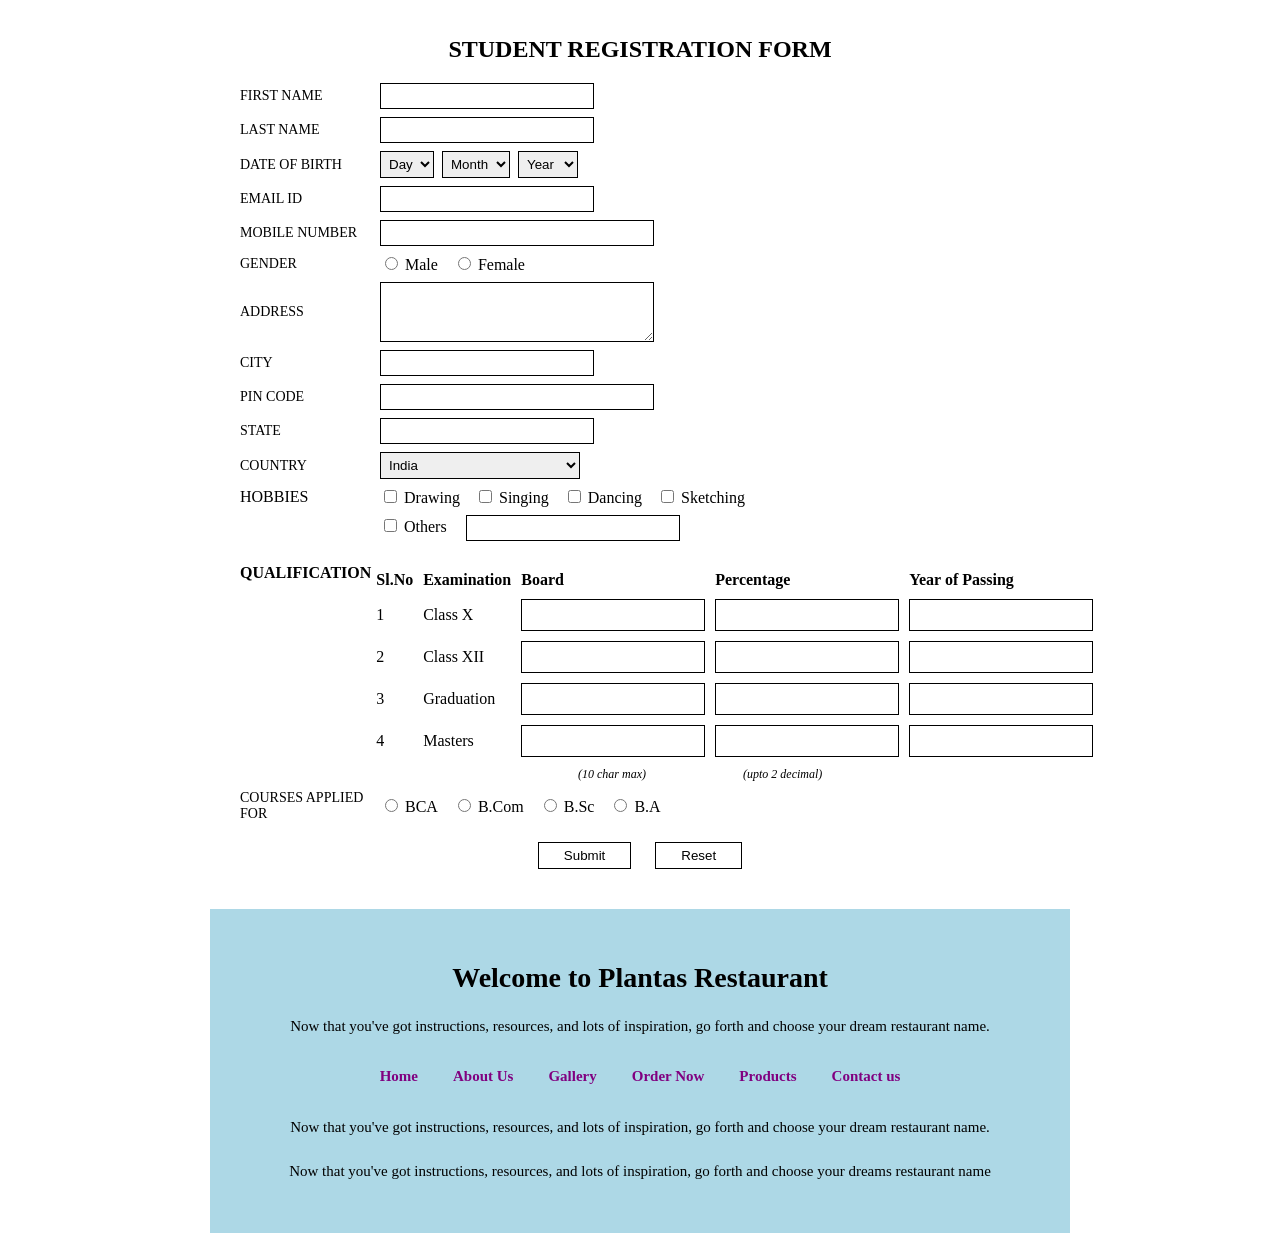
<file: Group-Assignment/Assignment 1/index.html>
<!DOCTYPE html>
<html lang="en">
<head>
<meta charset="UTF-8">
<title>Student Registration Form</title>

<style>
body {
    font-family: "Times New Roman", Times, serif;
    background: #fff;
    margin: 0;
    padding: 20px;
}

.form-container {
    width: 800px;
    margin: auto;
}

h1 {
    font-size: 24px;
    text-align: center;
    margin-bottom: 20px;
}

/* FORM */ 
.form-row {
    display: flex;
    align-items: center;
    margin: 8px 0;
}

.form-row label:first-child {
    width: 140px;
    font-size: 14px;
}

/* INPUTS */
input[type="text"],
input[type="email"],
input[type="tel"],
textarea {
    border: 1px solid #000;
    padding: 4px 6px;
    font-family: "Times New Roman";
}

.small-input { width: 200px; }
.medium-input { width: 260px; }

textarea {
    height: 50px;
    width: 260px;
}

select {
    border: 1px solid #000;
    padding: 4px;
    margin-right: 8px;
}

.inline {
    margin-right: 15px;
}

/* HOBBIES */
.hobbies-row {
    display: flex;
    align-items: center;
    margin: 8px 0;
}

.hobbies-row label:first-child {
    width: 140px;
}

.hobbies-line {
    margin-left: 140px;
    margin-top: 5px;
}

/* QUALIFICATION HEADER + TABLE INLINE */
.qualification-section {
    display: flex;
    align-items: flex-start;
    margin-top: 15px;
}

.qualification-title {
    width: 140px;
    font-size: 16px;
    font-weight: bold;
    padding-top: 8px;
}

/* TABLE */
table { 
    margin-top: 10px;
    width: 100%;
    border-collapse: collapse;
}

table th, table td {
    padding: 5px;
    text-align: left;
}

table input {
    width: 170px;
    border: 1px solid #000;
    height: 22px;
}

/* NOTES OUTSIDE TABLE */
.table-notes {
    display: grid;
    grid-template-columns: 8% 22% 25% 22% 23%;
    width: calc(100% - 140px);
    margin-left: 140px;
    margin-top: 5px;
}

.table-notes div {
    font-size: 12px;
    font-style: italic;
}

/* BUTTONS */
.buttons {
    text-align: center;
    margin-top: 20px;
}

button {
    padding: 5px 25px;
    margin: 0 10px;
    border: 1px solid #000;
    background: #fff;
    cursor: pointer;
}

button:hover {
    background: #f0f0f0;
}

/* PLANTA'S RESTAURANT SECTION - UPDATED COLORS ONLY */
.restaurant-section {
    width: 800px;
    margin: 40px auto 0 auto;
    background: #ADD8E6;  /* Light Blue */
    padding: 30px;
    text-align: center;
}

.restaurant-section h2 {
    font-size: 28px;
    font-weight: bold;
    margin-bottom: 20px;
    color: #000000;  /* Black */
    text-align: center;
}
.restaurant-text {
    font-size: 15px;
    line-height: 1.6;
    margin-bottom: 20px;
    color: #000000;  /* Black */
}

.restaurant-nav {
    margin: 25px 0;
    display: flex;
    justify-content: center;
    flex-wrap: wrap;
    gap: 15px;
}

.restaurant-nav a {
    color: #800080;  /* Purple */
    text-decoration: none;
    font-weight: bold;
    font-size: 15px;
    padding: 5px 10px;
}

.restaurant-nav a:hover {
    text-decoration: underline;
    color: #00008B;  /* Dark Blue on hover */
}

.highlight {
    font-weight: bold;
    color: #00008B;  /* Dark Blue */
}
</style>

</head>
<body>

<div class="form-container">
<h1>STUDENT REGISTRATION FORM</h1>

<form action="#" method="POST" onsubmit="alert('Form submitted successfully!'); return false;">

<div class="form-row">
<label>FIRST NAME</label>
<input type="text" name="first_name" class="small-input" required>
</div>

<div class="form-row">
<label>LAST NAME</label>
<input type="text" name="last_name" class="small-input" required>
</div>

<div class="form-row">
<label>DATE OF BIRTH</label>
<select name="day" required>
<option value="">Day</option>
<option value="1">1</option><option value="2">2</option><option value="3">3</option>
<option value="4">4</option><option value="5">5</option><option value="6">6</option>
<option value="7">7</option><option value="8">8</option><option value="9">9</option>
<option value="10">10</option><option value="11">11</option><option value="12">12</option>
<option value="13">13</option><option value="14">14</option><option value="15">15</option>
<option value="16">16</option><option value="17">17</option><option value="18">18</option>
<option value="19">19</option><option value="20">20</option><option value="21">21</option>
<option value="22">22</option><option value="23">23</option><option value="24">24</option>
<option value="25">25</option><option value="26">26</option><option value="27">27</option>
<option value="28">28</option><option value="29">29</option><option value="30">30</option>
<option value="31">31</option>
</select>
<select name="month" required>
<option value="">Month</option>
<option value="1">Jan</option><option value="2">Feb</option><option value="3">Mar</option>
<option value="4">Apr</option><option value="5">May</option><option value="6">Jun</option>
<option value="7">Jul</option><option value="8">Aug</option><option value="9">Sep</option>
<option value="10">Oct</option><option value="11">Nov</option><option value="12">Dec</option>
</select>
<select name="year" required>
<option value="">Year</option>
<option value="1990">1990</option><option value="1991">1991</option><option value="1992">1992</option>
<option value="1993">1993</option><option value="1994">1994</option><option value="1995">1995</option>
<option value="1996">1996</option><option value="1997">1997</option><option value="1998">1998</option>
<option value="1999">1999</option><option value="2000">2000</option><option value="2001">2001</option>
<option value="2002">2002</option><option value="2003">2003</option><option value="2004">2004</option>
<option value="2005">2005</option><option value="2006">2006</option><option value="2007">2007</option>
<option value="2008">2008</option><option value="2009">2009</option><option value="2010">2010</option>
</select>
</div>

<div class="form-row">
<label>EMAIL ID</label>
<input type="email" name="email" class="small-input" required>
</div>

<div class="form-row">
<label>MOBILE NUMBER</label>
<input type="tel" name="mobile" class="medium-input" required>
</div>

<div class="form-row">
<label>GENDER</label>
<label class="inline"><input type="radio" name="gender" value="Male" required> Male</label>
<label class="inline"><input type="radio" name="gender" value="Female" required> Female</label>
</div>

<div class="form-row">
<label>ADDRESS</label>
<textarea name="address" required></textarea>
</div>

<div class="form-row">
<label>CITY</label>
<input type="text" name="city" class="small-input" required>
</div>

<div class="form-row">
<label>PIN CODE</label>
<input type="text" name="pincode" class="medium-input" required>
</div>

<div class="form-row">
<label>STATE</label>
<input type="text" name="state" class="small-input" required>
</div>

<div class="form-row">
<label>COUNTRY</label>
<select name="country" class="small-input" required>
<option value="India" selected>India</option>
<option value="USA">USA</option>
<option value="UK">UK</option>
<option value="Canada">Canada</option>
<option value="Australia">Australia</option>
</select>
</div>

<!-- HOBBIES -->
<div class="hobbies-row">
<label>HOBBIES</label>
<label class="inline"><input type="checkbox" name="hobbies[]" value="Drawing"> Drawing</label>
<label class="inline"><input type="checkbox" name="hobbies[]" value="Singing"> Singing</label>
<label class="inline"><input type="checkbox" name="hobbies[]" value="Dancing"> Dancing</label>
<label class="inline"><input type="checkbox" name="hobbies[]" value="Sketching"> Sketching</label>
</div>

<div class="hobbies-line">
<label class="inline"><input type="checkbox" name="hobbies[]" value="Others"> Others</label>
<input type="text" name="other_hobby" class="small-input" placeholder="">
</div>

<!--  QUALIFICATION INLINE WITH TABLE -->
<div class="qualification-section">
    <div class="qualification-title">QUALIFICATION</div>

    <table>
    <tr>
    <th>Sl.No</th>
    <th>Examination</th>
    <th>Board</th>
    <th>Percentage</th>
    <th>Year of Passing</th>
    </tr>

    <tr>
    <td>1</td>
    <td>Class X</td>
    <td><input type="text"></td>
    <td><input type="text"></td>
    <td><input type="text"></td>
    </tr>

    <tr>
    <td>2</td>
    <td>Class XII</td>
    <td><input type="text"></td>
    <td><input type="text"></td>
    <td><input type="text"></td>
    </tr>

    <tr>
    <td>3</td>
    <td>Graduation</td>
    <td><input type="text"></td>
    <td><input type="text"></td>
    <td><input type="text"></td>
    </tr>

    <tr>
    <td>4</td>
    <td>Masters</td>
    <td><input type="text"></td>
    <td><input type="text"></td>
    <td><input type="text"></td>
    </tr>
    </table>
</div>

<!-- NOTES -->
<div class="table-notes">
    <div></div>
    <div></div>
    <div>(10 char max)</div>
    <div>(upto 2 decimal)</div>
    <div></div>
</div>

<div class="form-row">
<label>COURSES APPLIED FOR</label>
<label class="inline"><input type="radio" name="course" value="BCA" required> BCA</label>
<label class="inline"><input type="radio" name="course" value="B.Com"> B.Com</label>
<label class="inline"><input type="radio" name="course" value="B.Sc"> B.Sc</label>
<label class="inline"><input type="radio" name="course" value="B.A"> B.A</label>
</div>

<div class="buttons">
<button type="submit">Submit</button>
<button type="reset">Reset</button>
</div>

</form>
</div>

<!-- PLANTA'S RESTAURANT SECTION WITH EXACT COLORS -->
<div class="restaurant-section">
    <h2>Welcome to Plantas Restaurant</h2>

    <div class="restaurant-text">
        Now that you've got instructions, resources, and lots of inspiration, go forth and choose your dream restaurant name.
    </div>

    <div class="restaurant-nav">
        <a href="#">Home</a>
        <a href="#">About Us</a>
        <a href="#">Gallery</a>
        <a href="#">Order Now</a>
        <a href="#">Products</a>
        <a href="#">Contact us</a>
    </div>

    <div class="restaurant-text">
        Now that you've got instructions, resources, and lots of inspiration, go forth and choose your dream restaurant name.
    </div>

    <div class="restaurant-text">
        Now that you've got instructions, resources, and lots of inspiration, go forth and choose your dreams restaurant name
    </div>
</div>

</body>
</html>
</file>
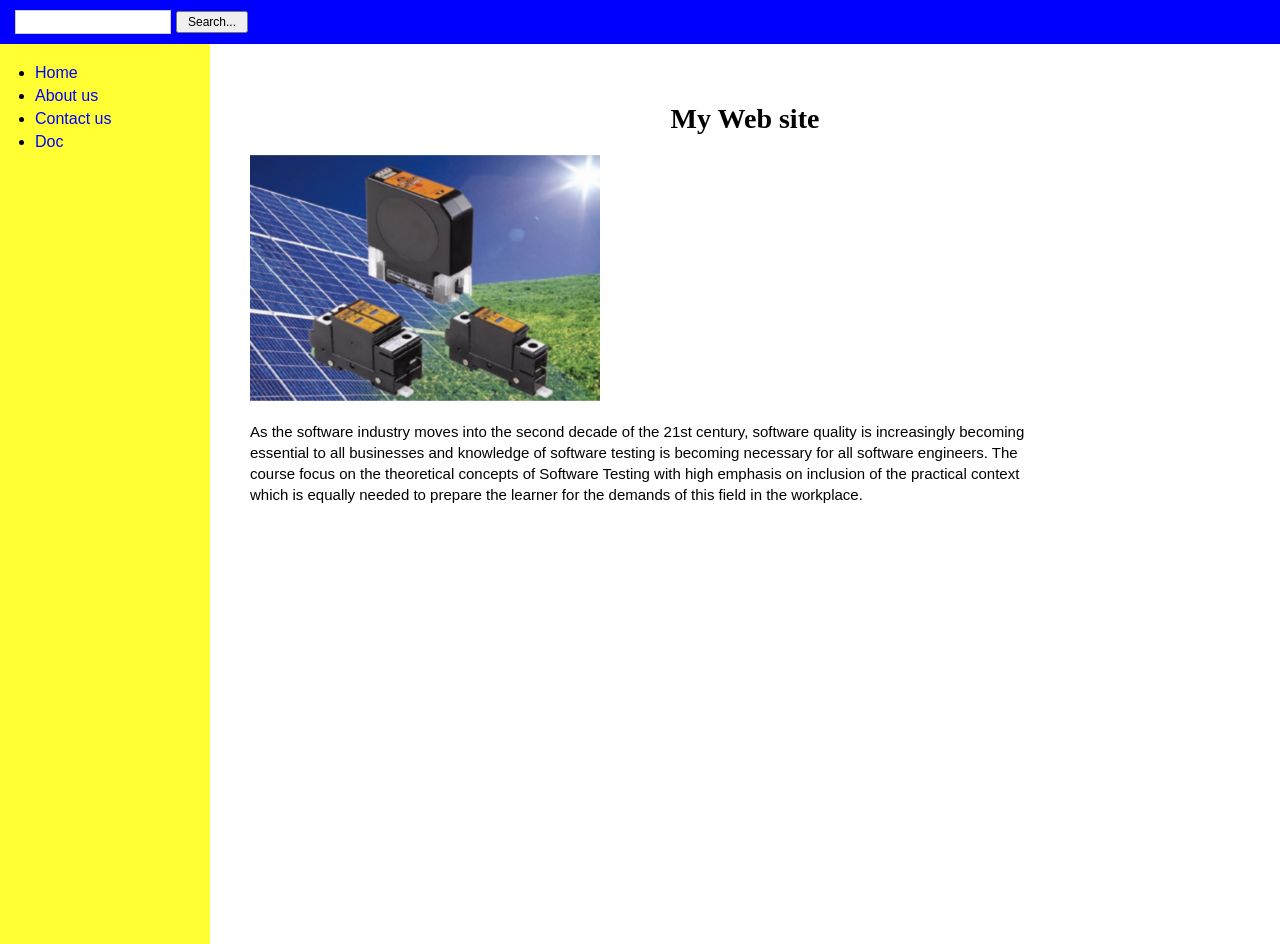
<file: Individual-ASSIGNMENT/Project 1/index.html>
<!DOCTYPE html>
<html lang="en">
<head>
    <meta charset="UTF-8">
    <title>My Web site</title>
    <style>
        /* General Page Setup */
        body {
            margin: 0;
            padding: 0;
            font-family: Arial, sans-serif;
            background-color: #fff;
        }

        /* Top Blue Bar */
        .top-bar {
            background-color: #0000FF; /* Pure Blue */
            padding: 10px 15px;
            display: flex;
            align-items: center;
        }

        .search-box {
            width: 150px;
            height: 20px;
            border: 1px solid #ccc;
        }

        .search-button {
            margin-left: 5px;
            padding: 2px 10px;
            font-size: 12px;
            cursor: pointer;
        }

        /* Layout Container */
        .content-wrapper {
            display: flex;
            min-height: 100vh;
        }

        /* Sidebar - Yellow */
        .sidebar {
            background-color: #FFFF33; /* Bright Yellow */
            width: 200px;
            padding-top: 20px;
            padding-left: 10px;
        }

        .sidebar ul {
            list-style-type: disc;
            padding-left: 25px;
            margin: 0;
        }

        .sidebar li {
            margin-bottom: 5px;
        }

        .sidebar a {
            text-decoration: none;
            color: blue;
            font-size: 16px;
        }

        .sidebar a:hover {
            text-decoration: underline;
        }

        /* Main Content Area */
        .main-content {
            flex: 1;
            padding: 40px;
        }

        .site-title {
            text-align: center;
            font-family: "Times New Roman", Times, serif;
            font-size: 28px;
            margin-bottom: 20px;
        }

        /* Image Styling */
        .content-image {
            width: 350px;
            display: block;
            margin-bottom: 20px;
        }

        /* Paragraph Text */
        .description {
            font-size: 15px;
            line-height: 1.4;
            max-width: 800px;
            color: #000;
        }
    </style>
</head>
<body>

    <div class="top-bar">
        <input type="text" class="search-box">
        <button class="search-button" onclick="alert('Searching...')">Search...</button>
    </div>

    <div class="content-wrapper">
        
        <div class="sidebar">
            <ul>
                <li><a href="#">Home</a></li>
                <li><a href="#">About us</a></li>
                <li><a href="#">Contact us</a></li>
                <li><a href="#">Doc</a></li>
            </ul>
        </div>

        <div class="main-content">
            <h1 class="site-title">My Web site</h1>
            
            <img src="image1.png" alt="Hardware Image" class="content-image">

            <p class="description">
                As the software industry moves into the second decade of the 21st century, software quality is increasingly becoming essential to all businesses and knowledge of software testing is becoming necessary for all software engineers. The course focus on the theoretical concepts of Software Testing with high emphasis on inclusion of the practical context which is equally needed to prepare the learner for the demands of this field in the workplace.
            </p>
        </div>

    </div>

</body>
</html>
</file>
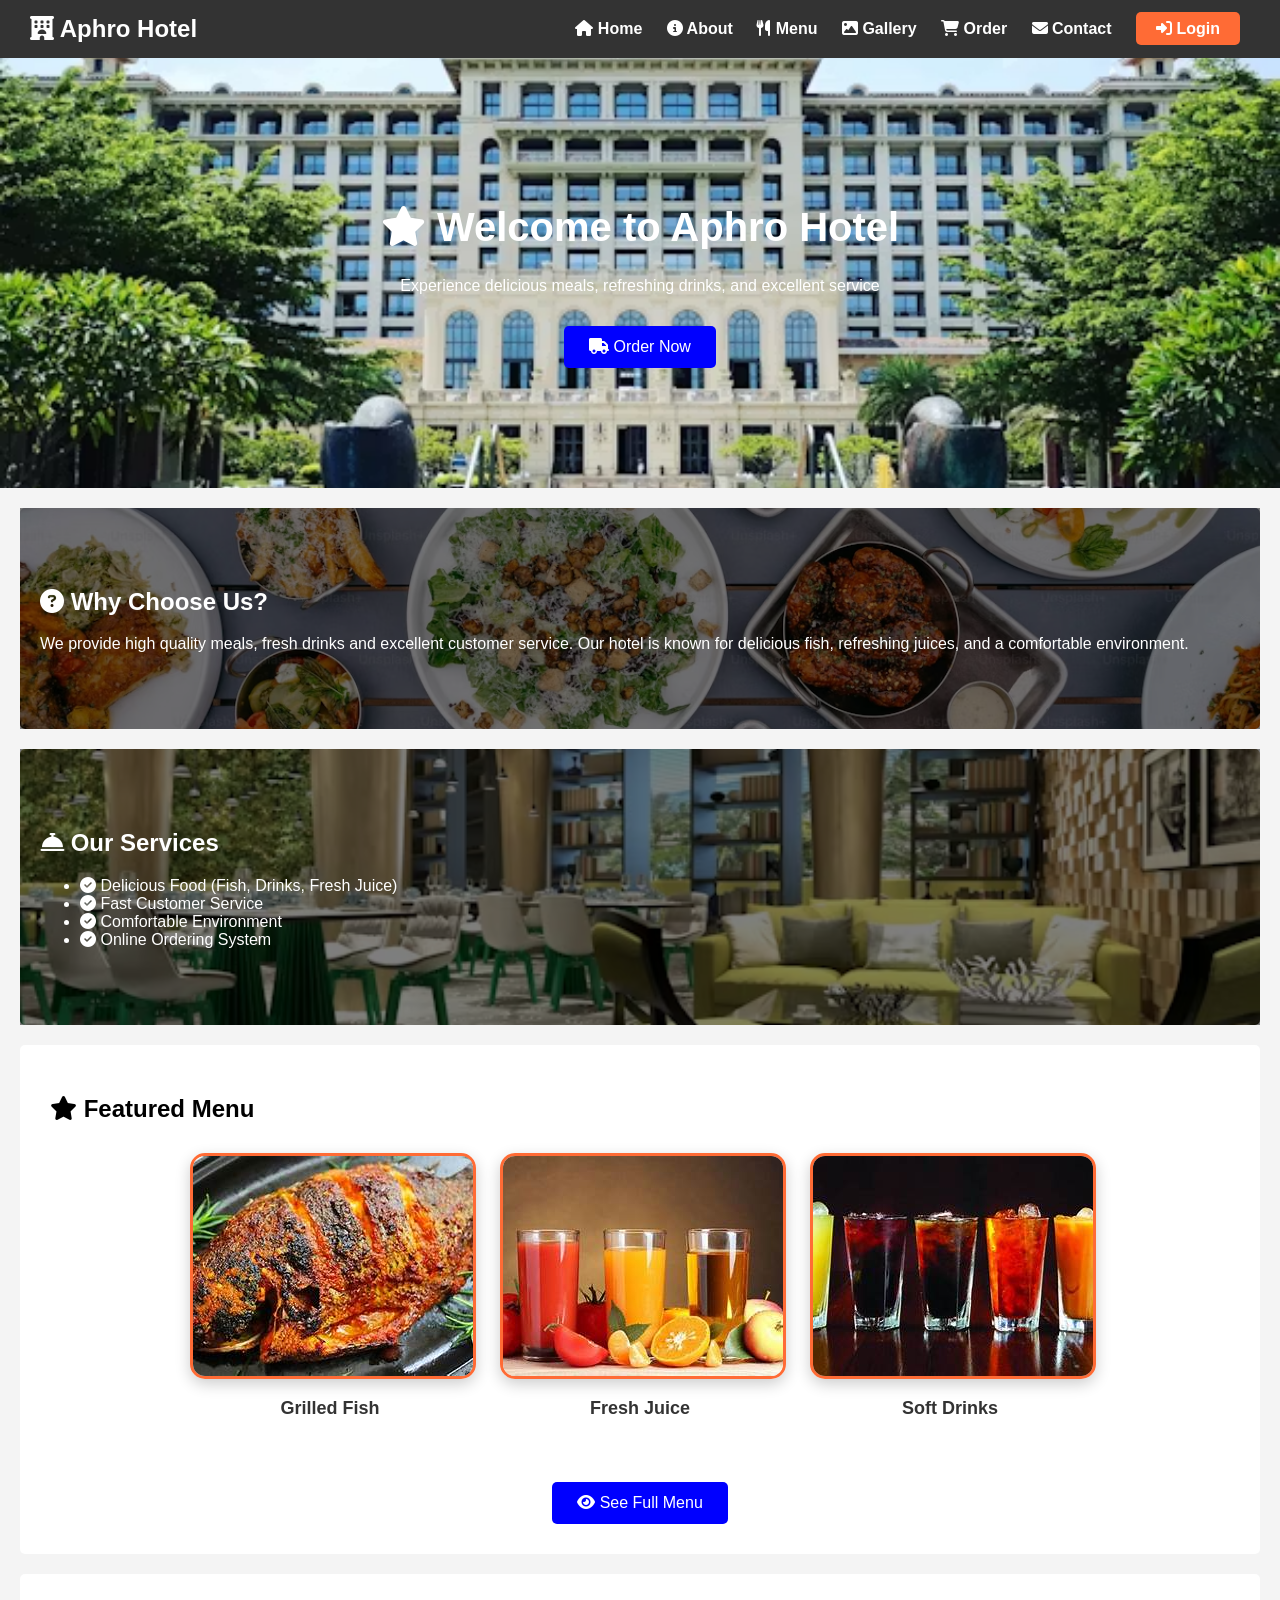
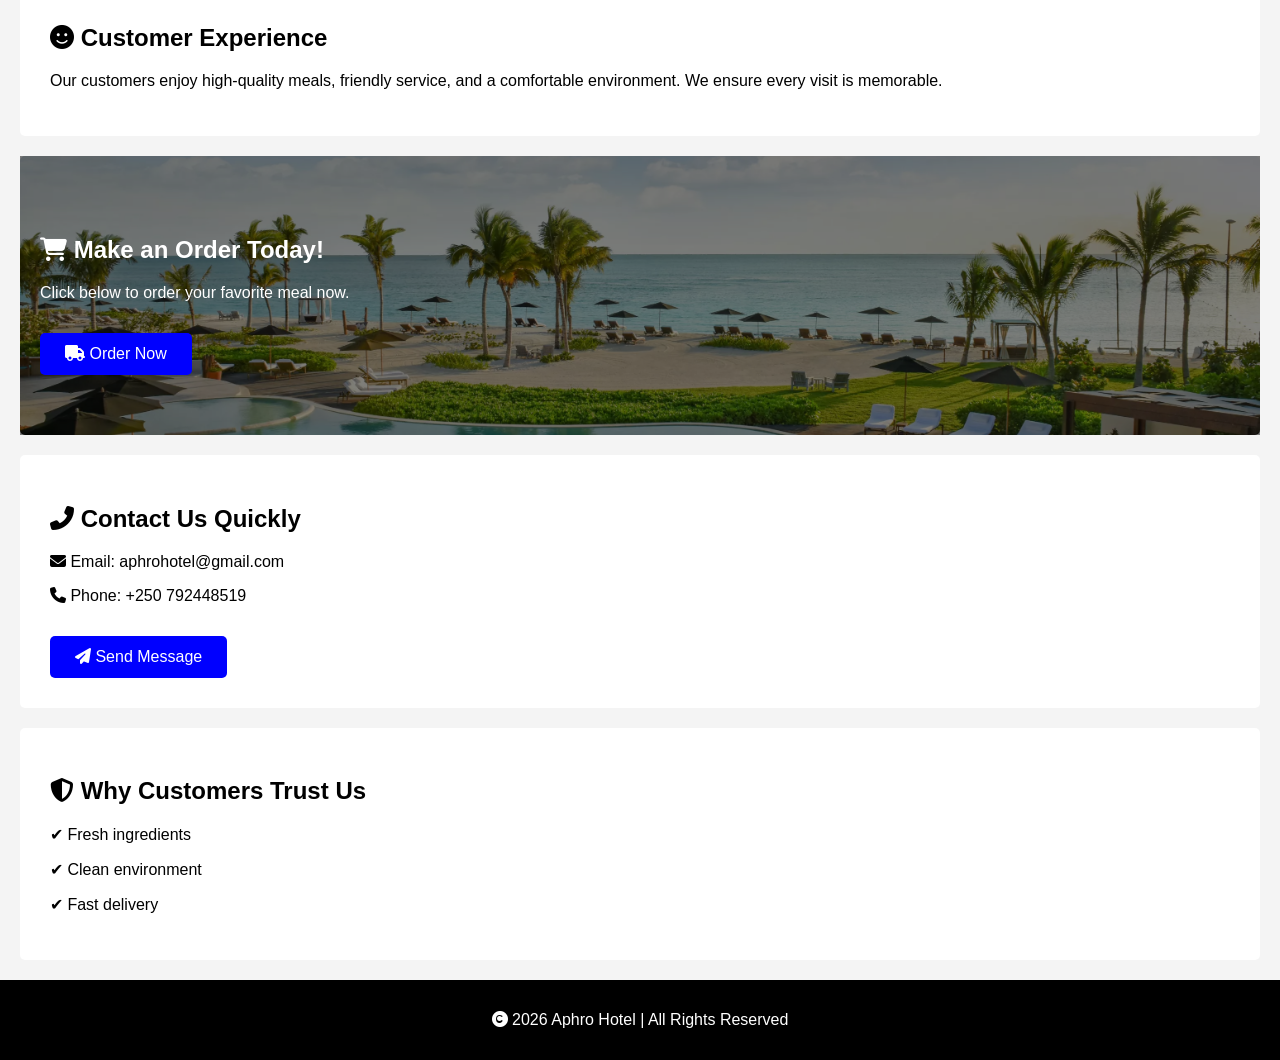
<file: Individual-ASSIGNMENT/Project 3/hotel-project/index.html>
<!DOCTYPE html>
<html>
<head>
    <title>Hotel Website - Home</title>
    <link rel="stylesheet" href="css/style.css">

    <!-- Font Awesome -->
    <link rel="stylesheet" href="https://cdnjs.cloudflare.com/ajax/libs/font-awesome/6.4.0/css/all.min.css">
</head>

<body>

<!-- NAVBAR -->
<div class="navbar">
    <h2 class="logo"><i class="fa fa-hotel"></i> Aphro Hotel</h2>
    <div class="menu">
        <a href="index.html"><i class="fa fa-home"></i> Home</a>
        <a href="about.html"><i class="fa fa-info-circle"></i> About</a>
        <a href="menu.html"><i class="fa fa-utensils"></i> Menu</a>
        <a href="gallery.html"><i class="fa fa-image"></i> Gallery</a>
        <a href="order.php"><i class="fa fa-shopping-cart"></i> Order</a>
        <a href="contact.php"><i class="fa fa-envelope"></i> Contact</a>
        <a href="login.php" class="login-btn"><i class="fa fa-sign-in-alt"></i> Login</a>
    </div>
</div>

<!-- HERO SECTION -->
<div class="hero">
    <h1><i class="fa fa-star"></i> Welcome to Aphro Hotel</h1>
    <p>Experience delicious meals, refreshing drinks, and excellent service</p>
    <a href="order.php" class="btn"><i class="fa fa-truck"></i> Order Now</a>

</div>

<!-- WHY SECTION -->
<div class="content bg-section">
    <h2><i class="fa fa-question-circle"></i> Why Choose Us?</h2>
    <p>
        We provide high quality meals, fresh drinks and excellent customer service.
        Our hotel is known for delicious fish, refreshing juices, and a comfortable environment.
    </p>
</div>

<!-- SERVICES -->
<div class="content bg-section2">
    <h2><i class="fa fa-concierge-bell"></i> Our Services</h2>
    <ul>
        <li><i class="fa fa-check-circle"></i> Delicious Food (Fish, Drinks, Fresh Juice)</li>
        <li><i class="fa fa-check-circle"></i> Fast Customer Service</li>
        <li><i class="fa fa-check-circle"></i> Comfortable Environment</li>
        <li><i class="fa fa-check-circle"></i> Online Ordering System</li>
    </ul>
</div>

<!-- FEATURED MENU -->
<div class="content">
    <h2><i class="fa fa-star"></i> Featured Menu</h2>

    <div class="gallery">
        <div class="gallery-item">
            <img src="images/food1.jpg" alt="Grilled Fish">
            <p> Grilled Fish</p>
        </div>

        <div class="gallery-item">
            <img src="images/food2.jpg" alt="Fresh Juice">
            <p> Fresh Juice</p>
        </div>

        <div class="gallery-item">
            <img src="images/food3.jpg" alt="Soft Drinks">
            <p> Soft Drinks</p>
        </div>
    </div>

    <div style="text-align:center; margin-top:30px;">
        <a href="menu.html" class="btn"><i class="fa fa-eye"></i> See Full Menu</a>
    </div>
</div>

<!-- CUSTOMER EXPERIENCE -->
<div class="content">
    <h2><i class="fa fa-smile"></i> Customer Experience</h2>
    <p>
        Our customers enjoy high-quality meals, friendly service, 
        and a comfortable environment. We ensure every visit is memorable.
    </p>
</div>

<!-- CALL TO ACTION -->
<div class="content bg-section3">
    <h2><i class="fa fa-shopping-cart"></i> Make an Order Today!</h2>
    <p>Click below to order your favorite meal now.</p>
    <a href="order.php" class="btn"><i class="fa fa-truck"></i> Order Now</a>
</div>

<!-- QUICK CONTACT -->
<div class="content">
    <h2><i class="fa fa-phone-alt"></i> Contact Us Quickly</h2>
    <p><i class="fa fa-envelope"></i> Email: aphrohotel@gmail.com</p>
    <p><i class="fa fa-phone"></i> Phone: +250 792448519</p>
    <a href="contact.php" class="btn"><i class="fa fa-paper-plane"></i> Send Message</a>
</div>

<!-- TRUST SECTION -->
<div class="content">
    <h2><i class="fa fa-shield-alt"></i> Why Customers Trust Us</h2>
    <p>✔ Fresh ingredients</p>
    <p>✔ Clean environment</p>
    <p>✔ Fast delivery</p>
</div>

<!-- FOOTER -->
<div class="footer">
    <p>
        <i class="fa fa-copyright"></i>
        <span id="year"></span> Aphro Hotel | All Rights Reserved
    </p>
</div>

<!-- AUTO YEAR SCRIPT -->
<script>
    document.getElementById("year").innerText = new Date().getFullYear();
</script>

</body>
</html>
</file>
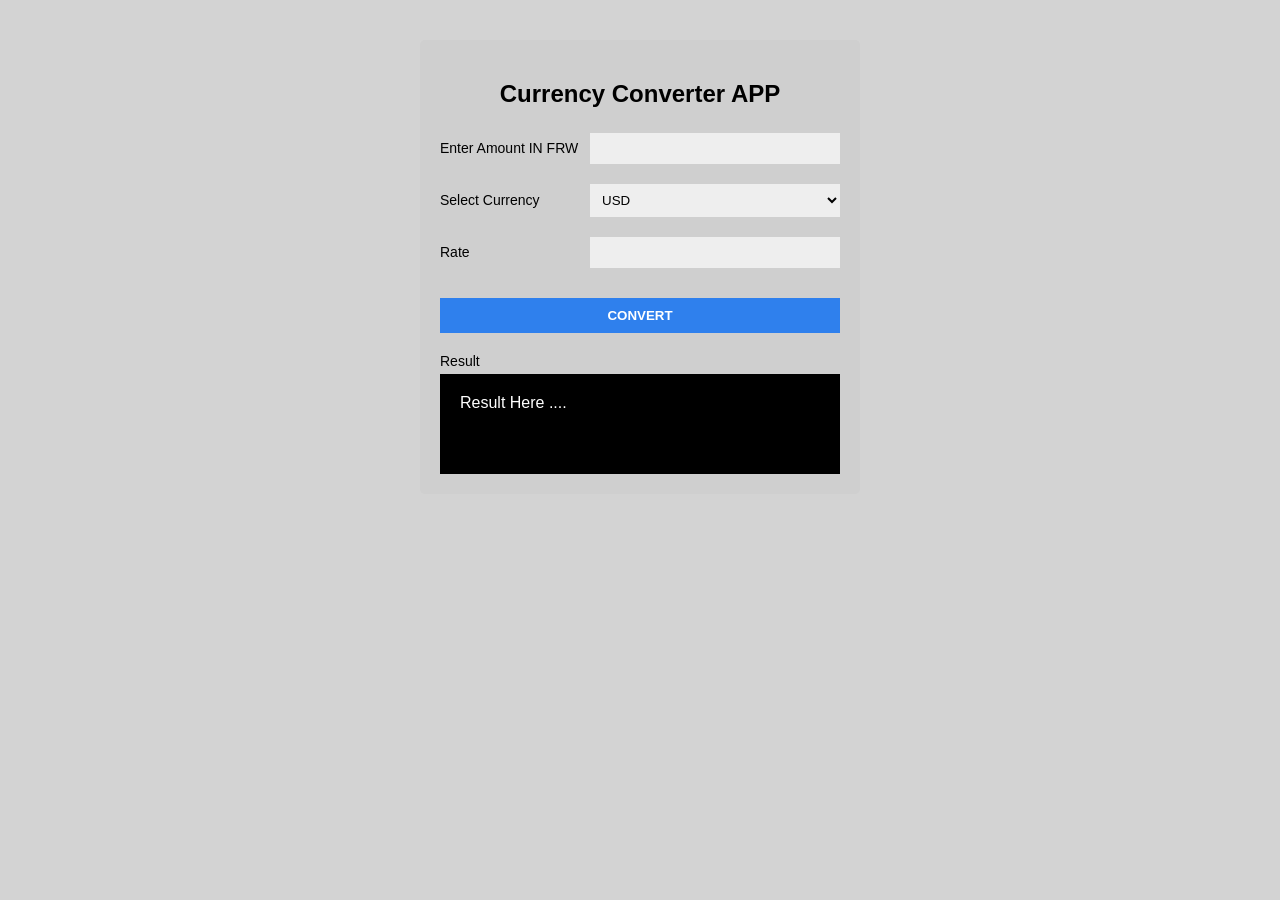
<file: Individual-ASSIGNMENT/Project 4/Convert.html>
<!DOCTYPE html>
<html>
<head>
    <title>Currency Converter APP</title>
    <style>
        body {
            background: #d3d3d3;
            font-family: Arial, sans-serif;
        }

        .container {
            width: 400px;
            margin: 40px auto;
            background: #cfcfcf;
            padding: 20px;
            border-radius: 5px;
        }

        h2 {
            text-align: center;
            margin-bottom: 25px;
        }

        .row {
            display: flex;
            align-items: center;
            margin-bottom: 20px;
        }

        .row label {
            width: 150px;
            font-size: 14px;
        }

        .row input,
        .row select {
            flex: 1;
            padding: 8px;
            border: none;
            background: #eee;
        }

        button {
            width: 100%;
            padding: 10px;
            background: #2f80ed;
            color: white;
            border: none;
            font-weight: bold;
            cursor: pointer;
            margin-top: 10px;
        }

        .result-label {
            margin-top: 20px;
            font-size: 14px;
        }

        .result-box {
            background: black;
            color: white;
            padding: 20px;
            margin-top: 5px;
            height: 60px;
        }
    </style>
</head>

<body>

<div class="container">
    <h2>Currency Converter APP</h2>

    <div class="row">
        <label>Enter Amount IN FRW</label>
        <input type="number" id="amount">
    </div>

    <div class="row">
        <label>Select Currency</label>
        <select id="currency">
            <option value="USD">USD</option>
            <option value="EUR">EURO</option>
        </select>
    </div>

    <div class="row">
        <label>Rate</label>
        <input type="number" id="rate">
    </div>

    <button onclick="convert()">CONVERT</button>

    <div class="result-label">Result</div>
    <div class="result-box" id="result">Result Here ....</div>
</div>

<script>
function convert() {
    let amount = parseFloat(document.getElementById("amount").value);
    let rate = parseFloat(document.getElementById("rate").value);
    let currency = document.getElementById("currency").value;

    if (isNaN(amount) || isNaN(rate) || rate <= 0) {
        document.getElementById("result").innerHTML = "Invalid input";
        return;
    }

    let result = amount / rate;

    if (currency === "USD") {
        document.getElementById("result").innerHTML = result.toFixed(2) + " USD";
    } else {
        document.getElementById("result").innerHTML = result.toFixed(2) + " EURO";
    }
}
</script>

</body>
</html>
</file>
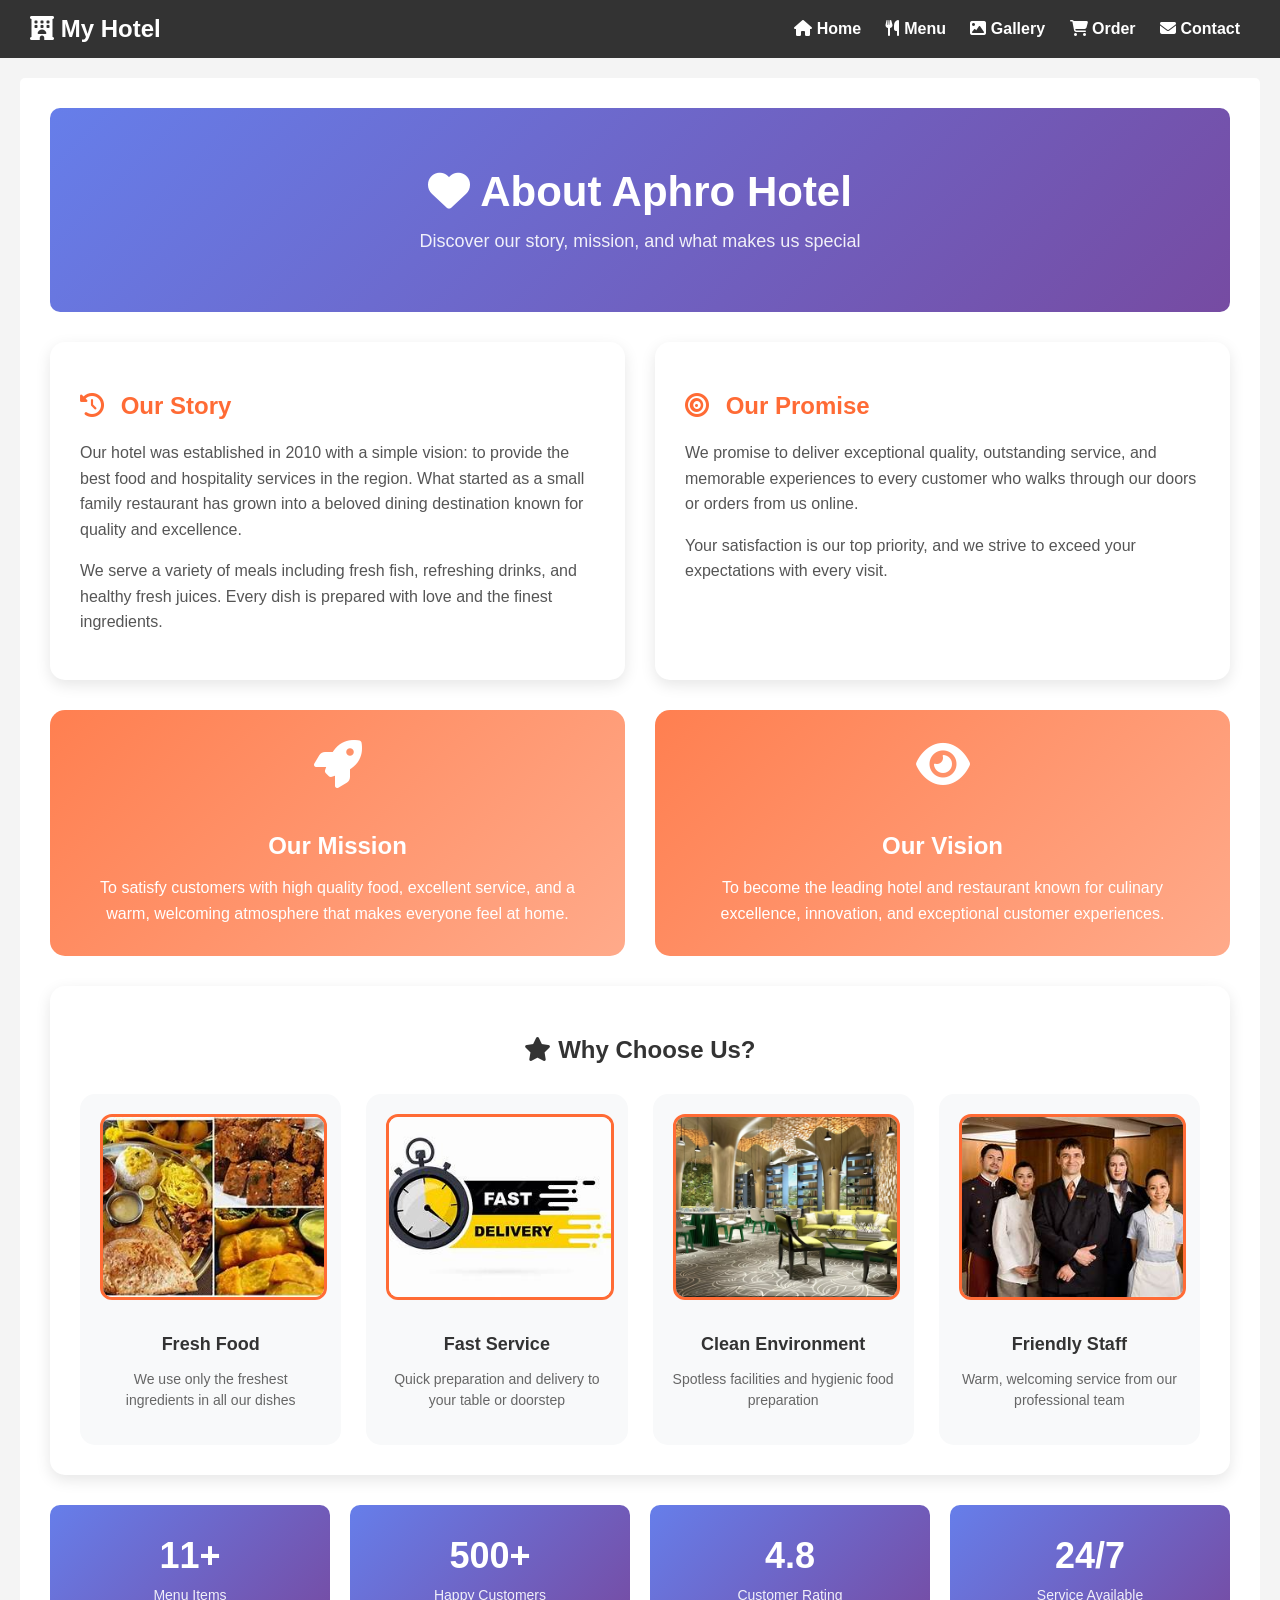
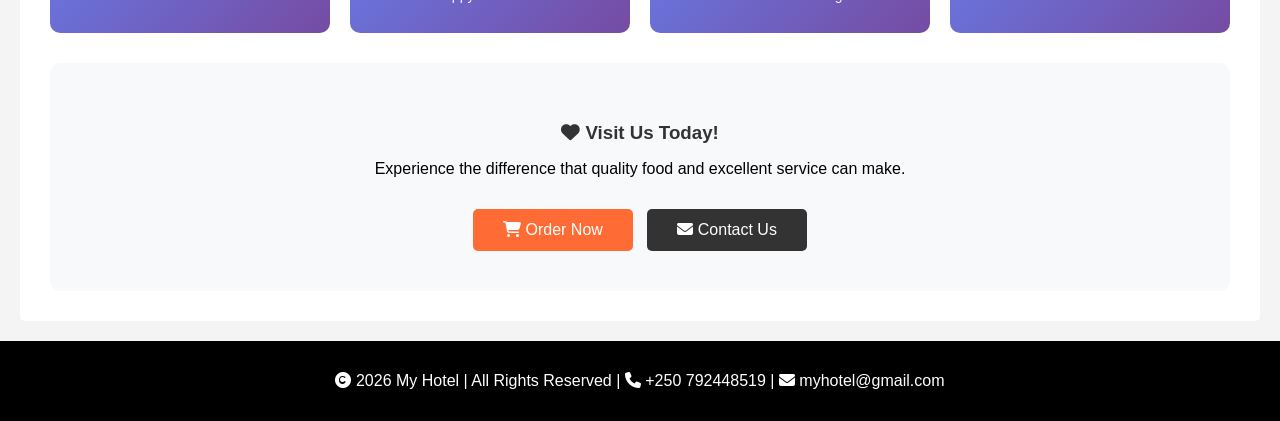
<file: Individual-ASSIGNMENT/Project 3/hotel-project/about.html>
<!DOCTYPE html>
<html>
<head>
    <title>About Us - My Hotel</title>
    <link rel="stylesheet" href="css/style.css">
    <!-- Font Awesome Icons -->
    <link rel="stylesheet" href="https://cdnjs.cloudflare.com/ajax/libs/font-awesome/6.4.0/css/all.min.css">
    <style>
        /* Additional About Page Styles */
        .about-header {
            text-align: center;
            background: linear-gradient(135deg, #667eea 0%, #764ba2 100%);
            color: white;
            padding: 60px 40px;
            border-radius: 10px;
            margin-bottom: 30px;
        }
        
        .about-header h1 {
            margin: 0 0 15px 0;
            font-size: 42px;
        }
        
        .about-header p {
            margin: 0;
            font-size: 18px;
            opacity: 0.9;
        }
        
        .about-container {
            display: grid;
            grid-template-columns: 1fr 1fr;
            gap: 30px;
            margin-bottom: 30px;
        }
        
        .about-card {
            background: white;
            border-radius: 15px;
            padding: 30px;
            box-shadow: 0 5px 15px rgba(0,0,0,0.1);
            transition: transform 0.3s ease;
        }
        
        .about-card:hover {
            transform: translateY(-5px);
        }
        
        .about-card h2 {
            color: #ff6b35;
            margin-bottom: 20px;
            font-size: 24px;
        }
        
        .about-card h2 i {
            margin-right: 10px;
        }
        
        .about-card p {
            color: #555;
            line-height: 1.6;
            margin-bottom: 15px;
        }
        
        .mission-vision {
            display: grid;
            grid-template-columns: 1fr 1fr;
            gap: 30px;
            margin-bottom: 30px;
        }
        
        .mv-card {
            background: linear-gradient(135deg, #ff7f50 0%, #ffaa8a 100%);
            color: white;
            border-radius: 15px;
            padding: 30px;
            text-align: center;
            transition: transform 0.3s ease;
        }
        
        .mv-card:hover {
            transform: translateY(-5px);
        }
        
        .mv-card i {
            font-size: 48px;
            margin-bottom: 20px;
        }
        
        .mv-card h3 {
            font-size: 24px;
            margin-bottom: 15px;
        }
        
        .mv-card p {
            line-height: 1.6;
            margin: 0;
        }
        
        .features-section {
            background: white;
            border-radius: 15px;
            padding: 30px;
            margin-bottom: 30px;
            box-shadow: 0 5px 15px rgba(0,0,0,0.1);
        }
        
        .features-section h2 {
            text-align: center;
            color: #333;
            margin-bottom: 30px;
        }
        
        .features-grid {
            display: grid;
            grid-template-columns: repeat(4, 1fr);
            gap: 25px;
        }
        
        /* Improved Feature Item with Images */
        .feature-item {
            text-align: center;
            padding: 20px;
            background: #f8f9fa;
            border-radius: 15px;
            transition: all 0.3s ease;
            cursor: pointer;
        }
        
        .feature-item:hover {
            transform: translateY(-10px);
            box-shadow: 0 10px 25px rgba(0,0,0,0.15);
        }
        
        .feature-item img {
            width: 100%;
            height: 180px;
            object-fit: cover;
            border-radius: 12px;
            margin-bottom: 15px;
            transition: all 0.3s ease;
            border: 3px solid #ff6b35;
        }
        
        .feature-item:hover img {
            transform: scale(1.05);
            border-color: #667eea;
            box-shadow: 0 5px 15px rgba(0,0,0,0.2);
        }
        
        .feature-item h4 {
            color: #333;
            margin: 15px 0 10px 0;
            font-size: 18px;
            font-weight: 700;
        }
        
        .feature-item h4 i {
            color: #ff6b35;
            margin-right: 8px;
        }
        
        .feature-item p {
            color: #666;
            font-size: 14px;
            line-height: 1.5;
        }
        
        .stats-section {
            display: grid;
            grid-template-columns: repeat(4, 1fr);
            gap: 20px;
            margin-bottom: 30px;
        }
        
        .stat-card {
            background: linear-gradient(135deg, #667eea 0%, #764ba2 100%);
            color: white;
            text-align: center;
            padding: 30px;
            border-radius: 10px;
        }
        
        .stat-number {
            font-size: 36px;
            font-weight: bold;
            margin-bottom: 10px;
        }
        
        .stat-label {
            font-size: 14px;
            opacity: 0.9;
        }
        
        .cta-section {
            text-align: center;
            background: #f8f9fa;
            padding: 40px;
            border-radius: 10px;
            margin-top: 20px;
        }
        
        .cta-section h3 {
            color: #333;
            margin-bottom: 15px;
        }
        
        .cta-section .btn {
            background: #ff6b35;
            color: white;
            padding: 12px 30px;
            text-decoration: none;
            border-radius: 5px;
            display: inline-block;
            margin-top: 15px;
            transition: all 0.3s ease;
        }
        
        .cta-section .btn:hover {
            background: #e55a2b;
            transform: translateY(-2px);
        }
        
        @media (max-width: 1024px) {
            .features-grid {
                grid-template-columns: repeat(2, 1fr);
                gap: 20px;
            }
        }
        
        @media (max-width: 768px) {
            .about-container,
            .mission-vision,
            .features-grid,
            .stats-section {
                grid-template-columns: 1fr;
            }
            
            .about-header {
                padding: 40px 20px;
            }
            
            .about-header h1 {
                font-size: 32px;
            }
            
            .feature-item img {
                height: 200px;
            }
        }
    </style>
</head>
<body>

<div class="navbar">
    <h2 class="logo"><i class="fa fa-hotel"></i> My Hotel</h2>
    <div class="menu">
        <a href="index.html"><i class="fa fa-home"></i> Home</a>
        <a href="menu.html"><i class="fa fa-utensils"></i> Menu</a>
        <a href="gallery.html"><i class="fa fa-image"></i> Gallery</a>
        <a href="order.php"><i class="fa fa-shopping-cart"></i> Order</a>
        <a href="contact.php"><i class="fa fa-envelope"></i> Contact</a>
    </div>
</div>

<div class="content">
    <div class="about-header">
        <h1><i class="fa fa-heart"></i> About Aphro Hotel</h1>
        <p>Discover our story, mission, and what makes us special</p>
    </div>
    
    <div class="about-container">
        <div class="about-card">
            <h2><i class="fa fa-history"></i> Our Story</h2>
            <p>Our hotel was established in 2010 with a simple vision: to provide the best food and hospitality services in the region. What started as a small family restaurant has grown into a beloved dining destination known for quality and excellence.</p>
            <p>We serve a variety of meals including fresh fish, refreshing drinks, and healthy fresh juices. Every dish is prepared with love and the finest ingredients.</p>
        </div>
        
        <div class="about-card">
            <h2><i class="fa fa-bullseye"></i> Our Promise</h2>
            <p>We promise to deliver exceptional quality, outstanding service, and memorable experiences to every customer who walks through our doors or orders from us online.</p>
            <p>Your satisfaction is our top priority, and we strive to exceed your expectations with every visit.</p>
        </div>
    </div>
    
    <div class="mission-vision">
        <div class="mv-card">
            <i class="fa fa-rocket"></i>
            <h3>Our Mission</h3>
            <p>To satisfy customers with high quality food, excellent service, and a warm, welcoming atmosphere that makes everyone feel at home.</p>
        </div>
        
        <div class="mv-card">
            <i class="fa fa-eye"></i>
            <h3>Our Vision</h3>
            <p>To become the leading hotel and restaurant known for culinary excellence, innovation, and exceptional customer experiences.</p>
        </div>
    </div>
    
    <div class="features-section">
        <h2><i class="fa fa-star"></i> Why Choose Us?</h2>
        <div class="features-grid">
            <div class="feature-item">
                <img src="images/food5.jpg" alt="Fresh Food">
                <h4> Fresh Food</h4>
                <p>We use only the freshest ingredients in all our dishes</p>
            </div>
            <div class="feature-item">
                <img src="images/bg4.jpg" alt="Fast Delivery">
                <h4> Fast Service</h4>
                <p>Quick preparation and delivery to your table or doorstep</p>
            </div>
            <div class="feature-item">
                <img src="images/bg2.jpg" alt="Clean Environment">
                <h4> Clean Environment</h4>
                <p>Spotless facilities and hygienic food preparation</p>
            </div>
            <div class="feature-item">
                <img src="images/bg5.jpg" alt="Friendly Staff">
                <h4> Friendly Staff</h4>
                <p>Warm, welcoming service from our professional team</p>
            </div>
        </div>
    </div>
    
    <div class="stats-section">
        <div class="stat-card">
            <div class="stat-number">11+</div>
            <div class="stat-label">Menu Items</div>
        </div>
        <div class="stat-card">
            <div class="stat-number">500+</div>
            <div class="stat-label">Happy Customers</div>
        </div>
        <div class="stat-card">
            <div class="stat-number">4.8</div>
            <div class="stat-label">Customer Rating</div>
        </div>
        <div class="stat-card">
            <div class="stat-number">24/7</div>
            <div class="stat-label">Service Available</div>
        </div>
    </div>
    
    <div class="cta-section">
        <h3><i class="fa fa-heart"></i> Visit Us Today!</h3>
        <p>Experience the difference that quality food and excellent service can make.</p>
        <a href="order.php" class="btn"><i class="fa fa-shopping-cart"></i> Order Now</a>
        <a href="contact.php" class="btn" style="background: #333; margin-left: 10px;"><i class="fa fa-envelope"></i> Contact Us</a>
    </div>
</div>

<div class="footer">
    <p><i class="fa fa-copyright"></i> 2026 My Hotel | All Rights Reserved | <i class="fa fa-phone"></i> +250 792448519 | <i class="fa fa-envelope"></i> myhotel@gmail.com</p>
</div>

</body>
</html>
</file>
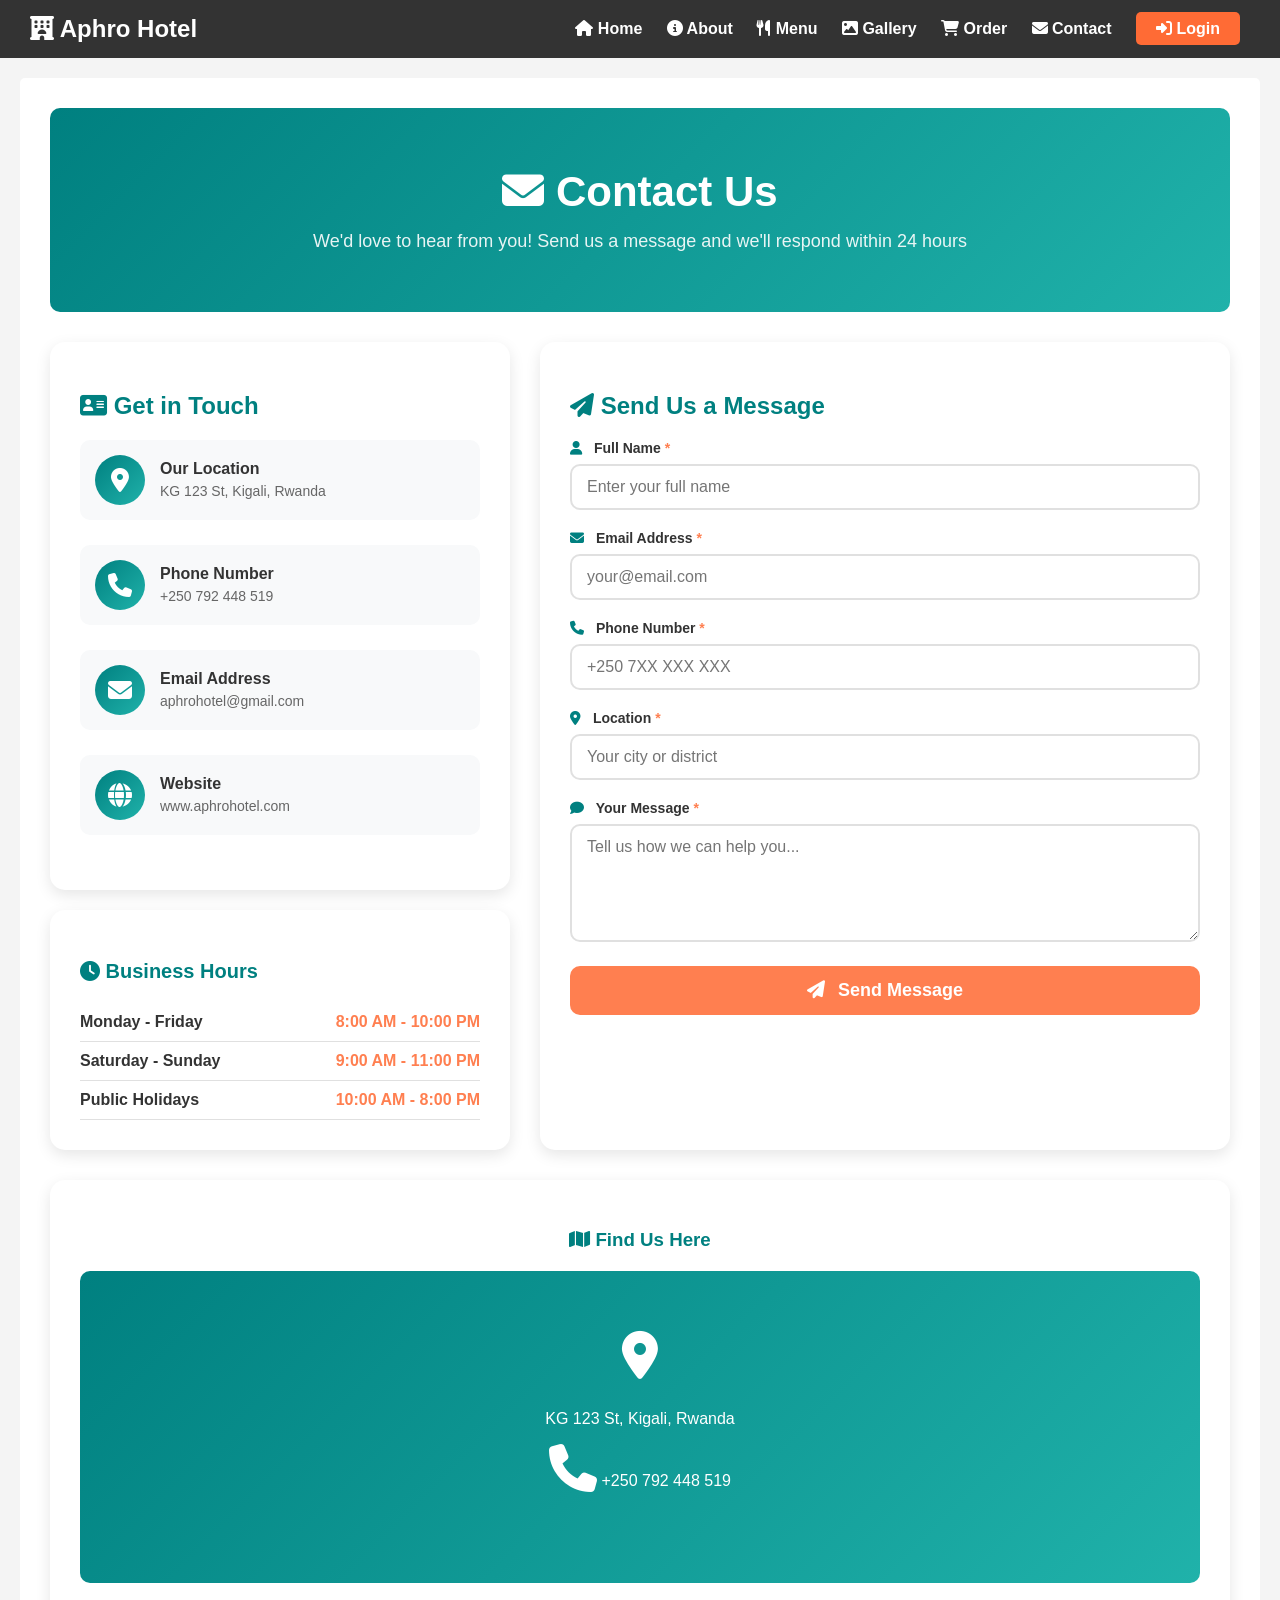
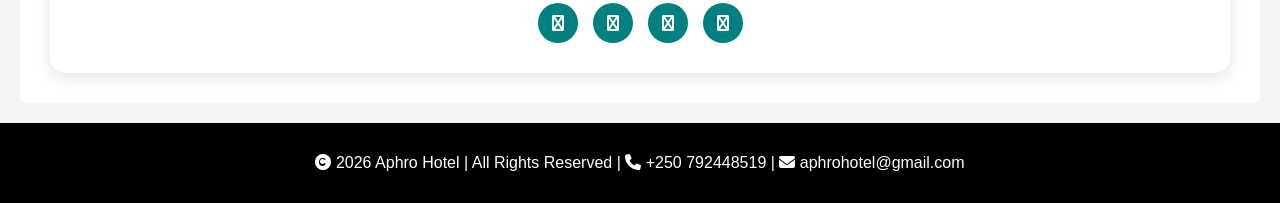
<file: Individual-ASSIGNMENT/Project 3/hotel-project/contact.html>
<?php
// No session needed for contact page
?>

<!DOCTYPE html>
<html>
<head>
    <title>Contact Us - Aphro Hotel</title>
    <link rel="stylesheet" href="css/style.css">
    <!-- Font Awesome Icons -->
    <link rel="stylesheet" href="https://cdnjs.cloudflare.com/ajax/libs/font-awesome/6.4.0/css/all.min.css">
    <style>
        /* Additional Contact Page Styles - Teal & Coral Theme */
        .contact-header {
            text-align: center;
            background: linear-gradient(135deg, #008080 0%, #20b2aa 100%);
            color: white;
            padding: 60px 40px;
            border-radius: 10px;
            margin-bottom: 30px;
        }
        
        .contact-header h1 {
            margin: 0 0 15px 0;
            font-size: 42px;
        }
        
        .contact-header p {
            margin: 0;
            font-size: 18px;
            opacity: 0.9;
        }
        
        .contact-wrapper {
            display: grid;
            grid-template-columns: 1fr 1.5fr;
            gap: 30px;
            margin-bottom: 30px;
        }
        
        /* Contact Info Section */
        .contact-info {
            background: white;
            border-radius: 15px;
            padding: 30px;
            box-shadow: 0 5px 15px rgba(0,0,0,0.1);
        }
        
        .contact-info h2 {
            color: #008080;
            margin-bottom: 20px;
            font-size: 24px;
        }
        
        .info-item {
            display: flex;
            align-items: center;
            margin-bottom: 25px;
            padding: 15px;
            background: #f8f9fa;
            border-radius: 10px;
            transition: transform 0.3s ease;
        }
        
        .info-item:hover {
            transform: translateX(5px);
            background: #fff5f0;
        }
        
        .info-icon {
            width: 50px;
            height: 50px;
            background: linear-gradient(135deg, #008080 0%, #20b2aa 100%);
            border-radius: 50%;
            display: flex;
            align-items: center;
            justify-content: center;
            margin-right: 15px;
        }
        
        .info-icon i {
            font-size: 24px;
            color: white;
        }
        
        .info-details h4 {
            margin: 0 0 5px 0;
            color: #333;
            font-size: 16px;
        }
        
        .info-details p {
            margin: 0;
            color: #666;
            font-size: 14px;
        }
        
        /* Business Hours */
        .business-hours {
            background: white;
            border-radius: 15px;
            padding: 30px;
            margin-top: 20px;
            box-shadow: 0 5px 15px rgba(0,0,0,0.1);
        }
        
        .business-hours h3 {
            color: #008080;
            margin-bottom: 20px;
            font-size: 20px;
        }
        
        .hours-item {
            display: flex;
            justify-content: space-between;
            padding: 10px 0;
            border-bottom: 1px solid #e0e0e0;
        }
        
        .hours-day {
            font-weight: 600;
            color: #333;
        }
        
        .hours-time {
            color: #ff7f50;
            font-weight: 600;
        }
        
        /* Contact Form Section */
        .contact-form-container {
            background: white;
            border-radius: 15px;
            padding: 30px;
            box-shadow: 0 5px 15px rgba(0,0,0,0.1);
        }
        
        .contact-form-container h2 {
            color: #008080;
            margin-bottom: 20px;
            font-size: 24px;
        }
        
        .form-group {
            margin-bottom: 20px;
        }
        
        .form-group label {
            display: block;
            margin-bottom: 8px;
            color: #333;
            font-weight: 600;
            font-size: 14px;
        }
        
        .form-group label i {
            margin-right: 8px;
            color: #008080;
        }
        
        .form-group label .required {
            color: #ff7f50;
        }
        
        .form-group input,
        .form-group textarea {
            width: 100%;
            padding: 12px 15px;
            border: 2px solid #e0e0e0;
            border-radius: 10px;
            font-size: 16px;
            box-sizing: border-box;
            font-family: inherit;
            transition: all 0.3s ease;
        }
        
        .form-group input:focus,
        .form-group textarea:focus {
            outline: none;
            border-color: #008080;
            box-shadow: 0 0 0 3px rgba(0,128,128,0.1);
        }
        
        .submit-btn {
            width: 100%;
            padding: 14px;
            background: #ff7f50;
            color: white;
            border: none;
            border-radius: 10px;
            font-size: 18px;
            font-weight: 600;
            cursor: pointer;
            transition: all 0.3s ease;
        }
        
        .submit-btn:hover {
            background: #e0683e;
            transform: translateY(-2px);
        }
        
        .submit-btn i {
            margin-right: 8px;
        }
        
        /* Map Section */
        .map-section {
            background: white;
            border-radius: 15px;
            padding: 30px;
            margin-top: 30px;
            text-align: center;
            box-shadow: 0 5px 15px rgba(0,0,0,0.1);
        }
        
        .map-section h3 {
            color: #008080;
            margin-bottom: 20px;
        }
        
        .map-placeholder {
            background: linear-gradient(135deg, #008080 0%, #20b2aa 100%);
            color: white;
            padding: 60px;
            border-radius: 10px;
        }
        
        .map-placeholder i {
            font-size: 48px;
            margin-bottom: 15px;
        }
        
        .social-links {
            display: flex;
            justify-content: center;
            gap: 15px;
            margin-top: 20px;
        }
        
        .social-link {
            width: 40px;
            height: 40px;
            background: #008080;
            border-radius: 50%;
            display: flex;
            align-items: center;
            justify-content: center;
            color: white;
            transition: all 0.3s ease;
        }
        
        .social-link:hover {
            background: #ff7f50;
            transform: translateY(-3px);
        }
        
        @media (max-width: 768px) {
            .contact-wrapper {
                grid-template-columns: 1fr;
            }
            
            .contact-header {
                padding: 40px 20px;
            }
            
            .contact-header h1 {
                font-size: 32px;
            }
            
            .info-item {
                padding: 12px;
            }
        }
    </style>
</head>
<body>

<div class="navbar">
    <h2 class="logo"><i class="fa fa-hotel"></i> Aphro Hotel</h2>
    <div class="menu">
        <a href="index.html"><i class="fa fa-home"></i> Home</a>
        <a href="about.html"><i class="fa fa-info-circle"></i> About</a>
        <a href="menu.html"><i class="fa fa-utensils"></i> Menu</a>
        <a href="gallery.html"><i class="fa fa-image"></i> Gallery</a>
        <a href="order.php"><i class="fa fa-shopping-cart"></i> Order</a>
        <a href="contact.php"><i class="fa fa-envelope"></i> Contact</a>
        <a href="login.php" class="login-btn"><i class="fa fa-sign-in-alt"></i> Login</a>
    </div>
</div>

<div class="content">
    <div class="contact-header">
        <h1><i class="fa fa-envelope"></i> Contact Us</h1>
        <p>We'd love to hear from you! Send us a message and we'll respond within 24 hours</p>
    </div>
    
    <div class="contact-wrapper">
        <!-- Contact Information -->
        <div>
            <div class="contact-info">
                <h2><i class="fa fa-address-card"></i> Get in Touch</h2>
                
                <div class="info-item">
                    <div class="info-icon">
                        <i class="fa fa-map-marker-alt"></i>
                    </div>
                    <div class="info-details">
                        <h4>Our Location</h4>
                        <p>KG 123 St, Kigali, Rwanda</p>
                    </div>
                </div>
                
                <div class="info-item">
                    <div class="info-icon">
                        <i class="fa fa-phone"></i>
                    </div>
                    <div class="info-details">
                        <h4>Phone Number</h4>
                        <p>+250 792 448 519</p>
                    </div>
                </div>
                
                <div class="info-item">
                    <div class="info-icon">
                        <i class="fa fa-envelope"></i>
                    </div>
                    <div class="info-details">
                        <h4>Email Address</h4>
                        <p>aphrohotel@gmail.com</p>
                    </div>
                </div>
                
                <div class="info-item">
                    <div class="info-icon">
                        <i class="fa fa-globe"></i>
                    </div>
                    <div class="info-details">
                        <h4>Website</h4>
                        <p>www.aphrohotel.com</p>
                    </div>
                </div>
            </div>
            
            <div class="business-hours">
                <h3><i class="fa fa-clock"></i> Business Hours</h3>
                <div class="hours-item">
                    <span class="hours-day">Monday - Friday</span>
                    <span class="hours-time">8:00 AM - 10:00 PM</span>
                </div>
                <div class="hours-item">
                    <span class="hours-day">Saturday - Sunday</span>
                    <span class="hours-time">9:00 AM - 11:00 PM</span>
                </div>
                <div class="hours-item">
                    <span class="hours-day">Public Holidays</span>
                    <span class="hours-time">10:00 AM - 8:00 PM</span>
                </div>
            </div>
        </div>
        
        <!-- Contact Form with ALL Required Fields -->
        <div class="contact-form-container">
            <h2><i class="fa fa-paper-plane"></i> Send Us a Message</h2>
            
            <form action="insert_contact.php" method="POST">
                <div class="form-group">
                    <label><i class="fa fa-user"></i> Full Name <span class="required">*</span></label>
                    <input type="text" name="fullname" placeholder="Enter your full name" required>
                </div>
                
                <div class="form-group">
                    <label><i class="fa fa-envelope"></i> Email Address <span class="required">*</span></label>
                    <input type="email" name="email" placeholder="your@email.com" required>
                </div>
                
                <div class="form-group">
                    <label><i class="fa fa-phone"></i> Phone Number <span class="required">*</span></label>
                    <input type="tel" name="phone" placeholder="+250 7XX XXX XXX" required>
                </div>
                
                <div class="form-group">
                    <label><i class="fa fa-location-dot"></i> Location <span class="required">*</span></label>
                    <input type="text" name="location" placeholder="Your city or district" required>
                </div>
                
                <div class="form-group">
                    <label><i class="fa fa-comment"></i> Your Message <span class="required">*</span></label>
                    <textarea name="message" rows="5" placeholder="Tell us how we can help you..." required></textarea>
                </div>
                
                <button type="submit" class="submit-btn">
                    <i class="fa fa-paper-plane"></i> Send Message
                </button>
            </form>
        </div>
    </div>
    
    <!-- Map Section -->
    <div class="map-section">
        <h3><i class="fa fa-map"></i> Find Us Here</h3>
        <div class="map-placeholder">
            <i class="fa fa-map-marker-alt"></i>
            <p>KG 123 St, Kigali, Rwanda</p>
            <p><i class="fa fa-phone"></i> +250 792 448 519</p>
        </div>
        <div class="social-links">
            <a href="#" class="social-link"><i class="fa fa-facebook-f"></i></a>
            <a href="#" class="social-link"><i class="fa fa-twitter"></i></a>
            <a href="#" class="social-link"><i class="fa fa-instagram"></i></a>
            <a href="#" class="social-link"><i class="fa fa-whatsapp"></i></a>
        </div>
    </div>
</div>

<div class="footer">
    <p><i class="fa fa-copyright"></i> 2026 Aphro Hotel | All Rights Reserved | <i class="fa fa-phone"></i> +250 792448519 | <i class="fa fa-envelope"></i> aphrohotel@gmail.com</p>
</div>

</body>
</html>
</file>
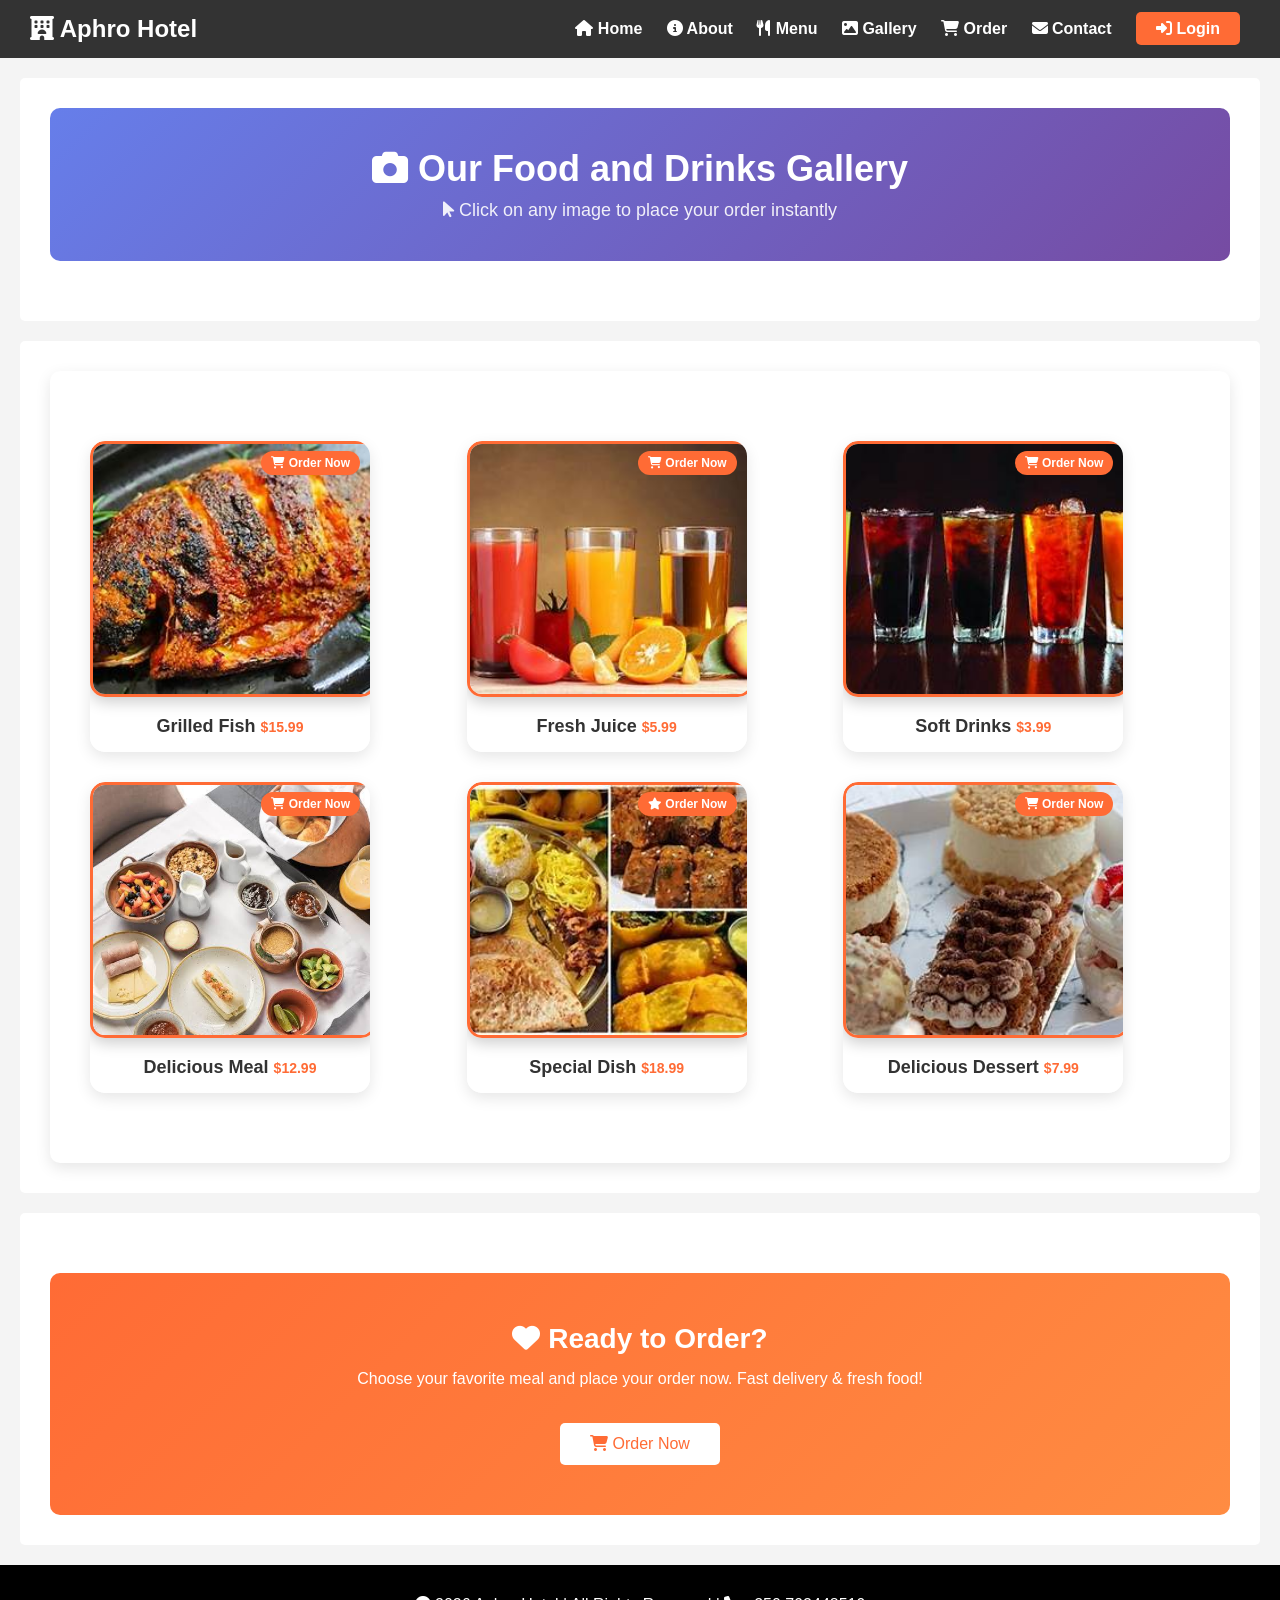
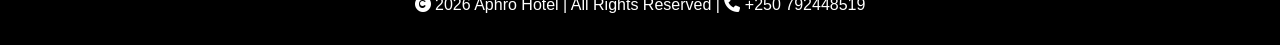
<file: Individual-ASSIGNMENT/Project 3/hotel-project/gallery.html>
<!DOCTYPE html>
<html>
<head>
    <title>Gallery - Aphro Hotel</title>
    <link rel="stylesheet" href="css/style.css">
    <!-- Font Awesome Icons -->
    <link rel="stylesheet" href="https://cdnjs.cloudflare.com/ajax/libs/font-awesome/6.4.0/css/all.min.css">
    <style>
        /* Additional Gallery Page Styles */
        .gallery-header {
            text-align: center;
            background: linear-gradient(135deg, #667eea 0%, #764ba2 100%);
            color: white;
            padding: 40px;
            border-radius: 10px;
            margin-bottom: 30px;
        }
        
        .gallery-header h1 {
            margin: 0 0 10px 0;
            font-size: 36px;
        }
        
        .gallery-header p {
            margin: 0;
            font-size: 18px;
            opacity: 0.9;
        }
        
        .gallery-container {
            background: white;
            padding: 40px;
            border-radius: 10px;
            box-shadow: 0 5px 15px rgba(0,0,0,0.1);
        }
        
        .gallery {
            display: grid;
            grid-template-columns: repeat(auto-fill, minmax(280px, 1fr));
            gap: 30px;
            margin: 30px 0;
        }
        
        .gallery-item {
            background: white;
            border-radius: 15px;
            overflow: hidden;
            box-shadow: 0 5px 15px rgba(0,0,0,0.1);
            transition: all 0.3s ease;
            text-align: center;
            cursor: pointer;
        }
        
        .gallery-item:hover {
            transform: translateY(-10px);
            box-shadow: 0 15px 35px rgba(0,0,0,0.2);
        }
        
        .gallery-item a {
            text-decoration: none;
            display: block;
        }
        
        .gallery-item img {
            width: 100%;
            height: 250px;
            object-fit: cover;
            transition: transform 0.3s ease;
        }
        
        .gallery-item:hover img {
            transform: scale(1.05);
        }
        
        .gallery-item p {
            padding: 15px;
            margin: 0;
            font-weight: bold;
            font-size: 18px;
            color: #333;
            background: white;
        }
        
        .gallery-item p i {
            margin-right: 8px;
            color: #ff6b35;
        }
        
        .order-badge {
            position: absolute;
            top: 10px;
            right: 10px;
            background: #ff6b35;
            color: white;
            padding: 5px 10px;
            border-radius: 20px;
            font-size: 12px;
            font-weight: bold;
        }
        
        .gallery-item {
            position: relative;
        }
        
        .cta-section {
            text-align: center;
            background: linear-gradient(135deg, #ff6b35 0%, #ff8c42 100%);
            color: white;
            padding: 50px;
            border-radius: 10px;
            margin-top: 30px;
        }
        
        .cta-section h2 {
            margin: 0 0 15px 0;
            font-size: 28px;
        }
        
        .cta-section p {
            margin: 0 0 20px 0;
            font-size: 16px;
        }
        
        .cta-section .btn {
            background: white;
            color: #ff6b35;
            padding: 12px 30px;
            font-size: 16px;
        }
        
        .cta-section .btn:hover {
            background: #333;
            color: white;
        }
        
        @media (max-width: 768px) {
            .gallery {
                grid-template-columns: repeat(auto-fill, minmax(250px, 1fr));
                gap: 20px;
            }
            
            .gallery-item img {
                height: 200px;
            }
            
            .gallery-header {
                padding: 30px;
            }
            
            .gallery-header h1 {
                font-size: 28px;
            }
            
            .cta-section {
                padding: 30px;
            }
        }
    </style>
</head>
<body>

<!-- NAVBAR -->
<div class="navbar">
    <h2 class="logo"><i class="fa fa-hotel"></i> Aphro Hotel</h2>
    <div class="menu">
        <a href="index.html"><i class="fa fa-home"></i> Home</a>
        <a href="about.html"><i class="fa fa-info-circle"></i> About</a>
        <a href="menu.html"><i class="fa fa-utensils"></i> Menu</a>
        <a href="gallery.html"><i class="fa fa-image"></i> Gallery</a>
        <a href="order.php"><i class="fa fa-shopping-cart"></i> Order</a>
        <a href="contact.php"><i class="fa fa-envelope"></i> Contact</a>
        <a href="login.php" class="login-btn"><i class="fa fa-sign-in-alt"></i> Login</a>
    </div>
</div>

<!-- PAGE TITLE with better design -->
<div class="content">
    <div class="gallery-header">
        <h1><i class="fa fa-camera"></i> Our Food and Drinks Gallery</h1>
        <p><i class="fa fa-mouse-pointer"></i> Click on any image to place your order instantly</p>
    </div>
</div>

<!-- GALLERY SECTION -->
<div class="content">
    <div class="gallery-container">
        <div class="gallery">
            <div class="gallery-item">
                <a href="order.php">
                    <img src="images/food1.jpg" alt="Grilled Fish">
                    <div class="order-badge"><i class="fa fa-shopping-cart"></i> Order Now</div>
                </a>
                <p> Grilled Fish <span style="color:#ff6b35; font-size:14px;">$15.99</span></p>
            </div>

            <div class="gallery-item">
                <a href="order.php">
                    <img src="images/food2.jpg" alt="Fresh Juice">
                    <div class="order-badge"><i class="fa fa-shopping-cart"></i> Order Now</div>
                </a>
                <p> Fresh Juice <span style="color:#ff6b35; font-size:14px;">$5.99</span></p>
            </div>

            <div class="gallery-item">
                <a href="order.php">
                    <img src="images/food3.jpg" alt="Soft Drinks">
                    <div class="order-badge"><i class="fa fa-shopping-cart"></i> Order Now</div>
                </a>
                <p> Soft Drinks <span style="color:#ff6b35; font-size:14px;">$3.99</span></p>
            </div>

            <div class="gallery-item">
                <a href="order.php">
                    <img src="images/food4.jpg" alt="Delicious Meal">
                    <div class="order-badge"><i class="fa fa-shopping-cart"></i> Order Now</div>
                </a>
                <p> Delicious Meal <span style="color:#ff6b35; font-size:14px;">$12.99</span></p>
            </div>

            <div class="gallery-item">
                <a href="order.php">
                    <img src="images/food5.jpg" alt="Special Dish">
                    <div class="order-badge"><i class="fa fa-star"></i> Order Now</div>
                </a>
                <p> Special Dish <span style="color:#ff6b35; font-size:14px;">$18.99</span></p>
            </div>
            
            <div class="gallery-item">
                <a href="order.php">
                    <img src="images/food6.jpg" alt="Dessert" onerror="this.src='images/food1.jpg'">
                    <div class="order-badge"><i class="fa fa-shopping-cart"></i> Order Now</div>
                </a>
                <p> Delicious Dessert <span style="color:#ff6b35; font-size:14px;">$7.99</span></p>
            </div>
        </div>
    </div>
</div>

<!-- CALL TO ACTION with better design -->
<div class="content">
    <div class="cta-section">
        <h2><i class="fa fa-heart"></i> Ready to Order?</h2>
        <p>Choose your favorite meal and place your order now. Fast delivery & fresh food!</p>
        <a href="order.php" class="btn"><i class="fa fa-shopping-cart"></i> Order Now</a>
    </div>
</div>

<!-- FOOTER -->
<div class="footer">
    <p><i class="fa fa-copyright"></i> 2026 Aphro Hotel | All Rights Reserved | <i class="fa fa-phone"></i> +250 792448519</p>
</div>

</body>
</html>
</file>
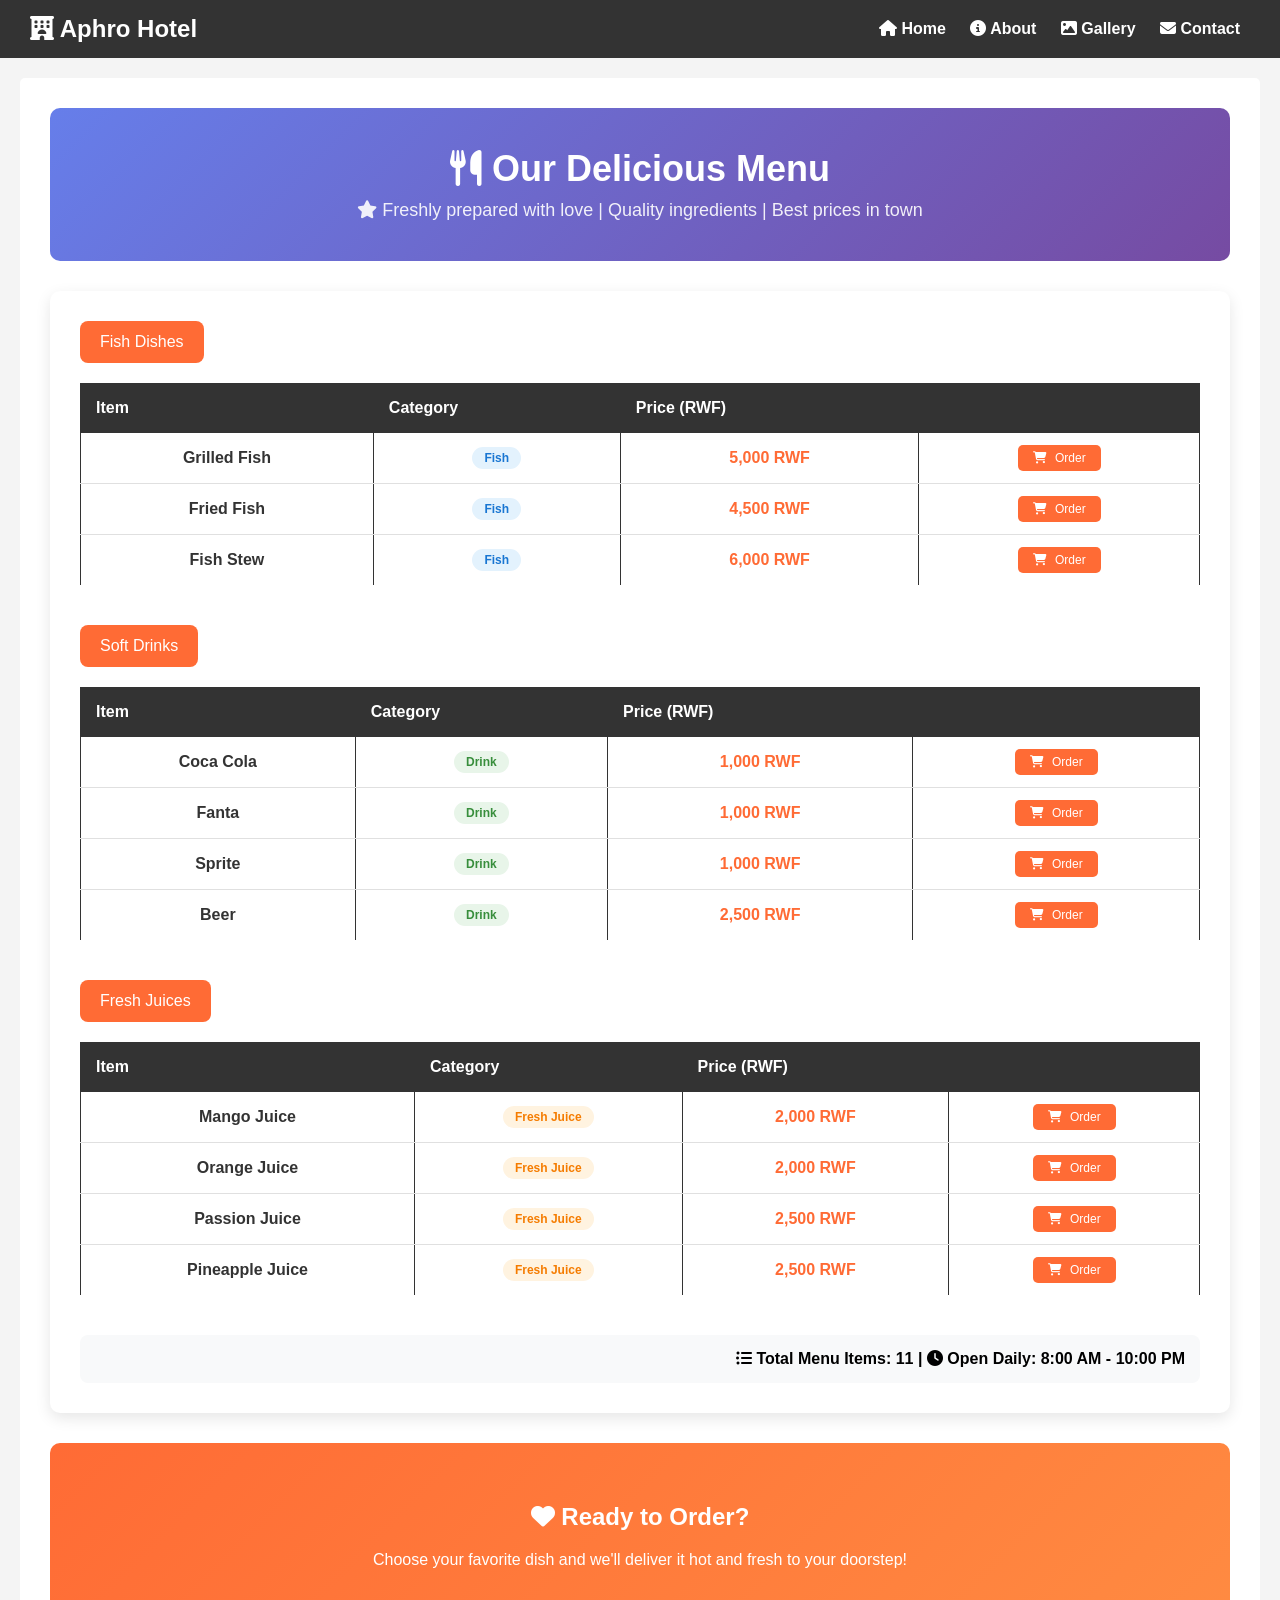
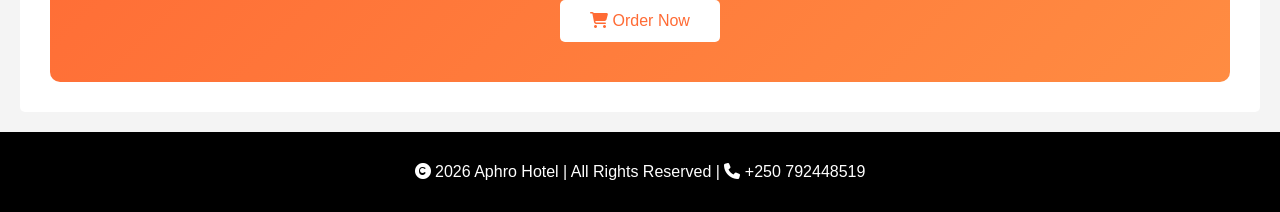
<file: Individual-ASSIGNMENT/Project 3/hotel-project/menu.html>
<!DOCTYPE html>
<html>
<head>
    <title>Our Menu - Aphro Hotel</title>
    <link rel="stylesheet" href="css/style.css">
    <!-- Font Awesome Icons -->
    <link rel="stylesheet" href="https://cdnjs.cloudflare.com/ajax/libs/font-awesome/6.4.0/css/all.min.css">
    <style>
        /* Additional Menu Page Styles */
        .menu-header {
            text-align: center;
            background: linear-gradient(135deg, #667eea 0%, #764ba2 100%);
            color: white;
            padding: 40px;
            border-radius: 10px;
            margin-bottom: 30px;
        }
        
        .menu-header h1 {
            margin: 0 0 10px 0;
            font-size: 36px;
        }
        
        .menu-header p {
            margin: 0;
            font-size: 18px;
            opacity: 0.9;
        }
        
        .menu-container {
            background: white;
            padding: 30px;
            border-radius: 10px;
            box-shadow: 0 5px 15px rgba(0,0,0,0.1);
        }
        
        .category-section {
            margin-bottom: 40px;
        }
        
        .category-title {
            background: #ff6b35;
            color: white;
            padding: 12px 20px;
            border-radius: 8px;
            margin-bottom: 20px;
            display: inline-block;
        }
        
        .category-title i {
            margin-right: 10px;
        }
        
        .menu-table {
            width: 100%;
            border-collapse: collapse;
            margin-bottom: 30px;
        }
        
        .menu-table th {
            background: #333;
            color: white;
            padding: 15px;
            text-align: left;
            font-weight: 600;
        }
        
        .menu-table td {
            padding: 12px 15px;
            border-bottom: 1px solid #e0e0e0;
        }
        
        .menu-table tr:hover {
            background: #f8f9ff;
            transition: background 0.3s ease;
        }
        
        .menu-table tr:last-child td {
            border-bottom: none;
        }
        
        .item-name {
            font-weight: 600;
            color: #333;
        }
        
        .item-name i {
            margin-right: 10px;
            color: #ff6b35;
        }
        
        .category-badge {
            display: inline-block;
            padding: 4px 12px;
            border-radius: 20px;
            font-size: 12px;
            font-weight: 600;
        }
        
        .category-fish {
            background: #e3f2fd;
            color: #1976d2;
        }
        
        .category-drink {
            background: #e8f5e9;
            color: #388e3c;
        }
        
        .category-juice {
            background: #fff3e0;
            color: #f57c00;
        }
        
        .price {
            font-weight: 700;
            color: #ff6b35;
            font-size: 16px;
        }
        
        .order-btn {
            background: #ff6b35;
            color: white;
            border: none;
            padding: 6px 15px;
            border-radius: 5px;
            cursor: pointer;
            font-size: 12px;
            transition: all 0.3s ease;
        }
        
        .order-btn:hover {
            background: #e55a2b;
            transform: translateY(-2px);
        }
        
        .order-btn i {
            margin-right: 5px;
        }
        
        .total-items {
            text-align: right;
            padding: 15px;
            background: #f8f9fa;
            border-radius: 8px;
            margin-top: 20px;
            font-weight: bold;
        }
        
        .cta-section {
            text-align: center;
            background: linear-gradient(135deg, #ff6b35 0%, #ff8c42 100%);
            color: white;
            padding: 40px;
            border-radius: 10px;
            margin-top: 30px;
        }
        
        .cta-section .btn {
            background: white;
            color: #ff6b35;
            padding: 12px 30px;
            font-size: 16px;
        }
        
        .cta-section .btn:hover {
            background: #333;
            color: white;
        }
        
        @media (max-width: 768px) {
            .menu-table th, 
            .menu-table td {
                padding: 8px 10px;
                font-size: 14px;
            }
            
            .menu-header {
                padding: 30px;
            }
            
            .menu-header h1 {
                font-size: 28px;
            }
            
            .order-btn {
                padding: 4px 10px;
                font-size: 10px;
            }
        }
    </style>
</head>
<body>

<div class="navbar">
    <h2 class="logo"><i class="fa fa-hotel"></i> Aphro Hotel</h2>
    <div class="menu">
        <a href="index.html"><i class="fa fa-home"></i> Home</a>
        <a href="about.html"><i class="fa fa-info-circle"></i> About</a>
        <a href="gallery.html"><i class="fa fa-image"></i> Gallery</a>
        <a href="contact.php"><i class="fa fa-envelope"></i> Contact</a>
    </div>
</div>

<div class="content">
    <div class="menu-header">
        <h1><i class="fa fa-utensils"></i> Our Delicious Menu</h1>
        <p><i class="fa fa-star"></i> Freshly prepared with love | Quality ingredients | Best prices in town</p>
    </div>
    
    <div class="menu-container">
        <!-- Fish Section -->
        <div class="category-section">
            <div class="category-title">
                 Fish Dishes
            </div>
            <table class="menu-table">
                <thead>
                    <tr>
                        <th>Item</th>
                        <th>Category</th>
                        <th>Price (RWF)</th>
                        <th></th>
                    </tr>
                </thead>
                <tbody>
                    <tr>
                        <td class="item-name"> Grilled Fish</td>
                        <td><span class="category-badge category-fish"> Fish</span></td>
                        <td class="price">5,000 RWF</td>
                        <td><button class="order-btn" onclick="location.href='order.php'"><i class="fa fa-shopping-cart"></i> Order</button></td>
                    </tr>
                    <tr>
                        <td class="item-name"> Fried Fish</td>
                        <td><span class="category-badge category-fish"> Fish</span></td>
                        <td class="price">4,500 RWF</td>
                        <td><button class="order-btn" onclick="location.href='order.php'"><i class="fa fa-shopping-cart"></i> Order</button></td>
                    </tr>
                    <tr>
                        <td class="item-name"> Fish Stew</td>
                        <td><span class="category-badge category-fish"> Fish</span></td>
                        <td class="price">6,000 RWF</td>
                        <td><button class="order-btn" onclick="location.href='order.php'"><i class="fa fa-shopping-cart"></i> Order</button></td>
                    </tr>
                </tbody>
            </table>
        </div>
        
        <!-- Drinks Section -->
        <div class="category-section">
            <div class="category-title">
                 Soft Drinks
            </div>
            <table class="menu-table">
                <thead>
                    <tr>
                        <th>Item</th>
                        <th>Category</th>
                        <th>Price (RWF)</th>
                        <th></th>
                    </tr>
                </thead>
                <tbody>
                    <tr>
                        <td class="item-name"> Coca Cola</td>
                        <td><span class="category-badge category-drink"> Drink</span></td>
                        <td class="price">1,000 RWF</td>
                        <td><button class="order-btn" onclick="location.href='order.php'"><i class="fa fa-shopping-cart"></i> Order</button></td>
                    </tr>
                    <tr>
                        <td class="item-name"> Fanta</td>
                        <td><span class="category-badge category-drink"> Drink</span></td>
                        <td class="price">1,000 RWF</td>
                        <td><button class="order-btn" onclick="location.href='order.php'"><i class="fa fa-shopping-cart"></i> Order</button></td>
                    </tr>
                    <tr>
                        <td class="item-name"> Sprite</td>
                        <td><span class="category-badge category-drink"> Drink</span></td>
                        <td class="price">1,000 RWF</td>
                        <td><button class="order-btn" onclick="location.href='order.php'"><i class="fa fa-shopping-cart"></i> Order</button></td>
                    </tr>
                    <tr>
                        <td class="item-name"> Beer</td>
                        <td><span class="category-badge category-drink"> Drink</span></td>
                        <td class="price">2,500 RWF</td>
                        <td><button class="order-btn" onclick="location.href='order.php'"><i class="fa fa-shopping-cart"></i> Order</button></td>
                    </tr>
                </tbody>
            </table>
        </div>
        
        <!-- Fresh Juices Section -->
        <div class="category-section">
            <div class="category-title">
                 Fresh Juices
            </div>
            <table class="menu-table">
                <thead>
                    <tr>
                        <th>Item</th>
                        <th>Category</th>
                        <th>Price (RWF)</th>
                        <th></th>
                    </tr>
                </thead>
                <tbody>
                    <tr>
                        <td class="item-name"> Mango Juice</td>
                        <td><span class="category-badge category-juice"> Fresh Juice</span></td>
                        <td class="price">2,000 RWF</td>
                        <td><button class="order-btn" onclick="location.href='order.php'"><i class="fa fa-shopping-cart"></i> Order</button></td>
                    </tr>
                    <tr>
                        <td class="item-name"> Orange Juice</td>
                        <td><span class="category-badge category-juice"> Fresh Juice</span></td>
                        <td class="price">2,000 RWF</td>
                        <td><button class="order-btn" onclick="location.href='order.php'"><i class="fa fa-shopping-cart"></i> Order</button></td>
                    </tr>
                    <tr>
                        <td class="item-name"> Passion Juice</td>
                        <td><span class="category-badge category-juice"> Fresh Juice</span></td>
                        <td class="price">2,500 RWF</td>
                        <td><button class="order-btn" onclick="location.href='order.php'"><i class="fa fa-shopping-cart"></i> Order</button></td>
                    </tr>
                    <tr>
                        <td class="item-name"> Pineapple Juice</td>
                        <td><span class="category-badge category-juice"> Fresh Juice</span></td>
                        <td class="price">2,500 RWF</td>
                        <td><button class="order-btn" onclick="location.href='order.php'"><i class="fa fa-shopping-cart"></i> Order</button></td>
                    </tr>
                </tbody>
            </table>
        </div>
        
        <div class="total-items">
            <i class="fa fa-list-ul"></i> Total Menu Items: 11 | 
            <i class="fa fa-clock"></i> Open Daily: 8:00 AM - 10:00 PM
        </div>
    </div>
    
    <div class="cta-section">
        <h2><i class="fa fa-heart"></i> Ready to Order?</h2>
        <p>Choose your favorite dish and we'll deliver it hot and fresh to your doorstep!</p>
        <a href="order.php" class="btn"><i class="fa fa-shopping-cart"></i> Order Now</a>
    </div>
</div>

<div class="footer">
    <p><i class="fa fa-copyright"></i> 2026 Aphro Hotel | All Rights Reserved | <i class="fa fa-phone"></i> +250 792448519</p>
</div>

</body>
</html>
</file>
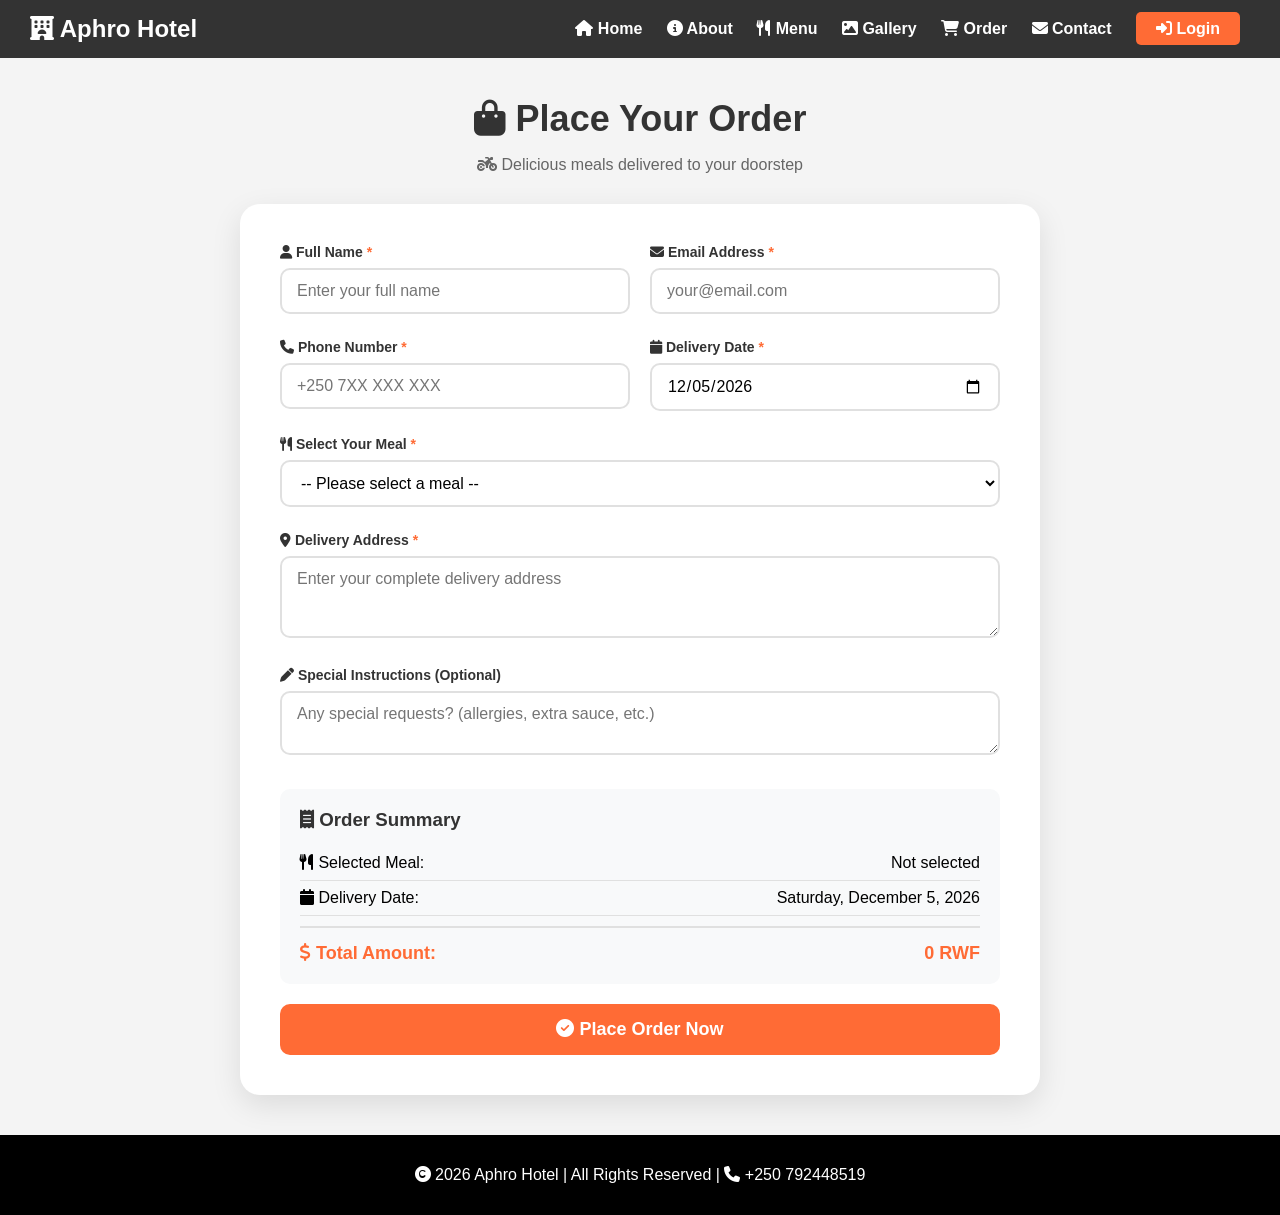
<file: Individual-ASSIGNMENT/Project 3/hotel-project/order.html>
<?php
// No session needed for customer order page
?>

<!DOCTYPE html>
<html>
<head>
    <title>Place Your Order - Aphro Hotel</title>
    <link rel="stylesheet" href="css/style.css">
    <!-- Font Awesome Icons -->
    <link rel="stylesheet" href="https://cdnjs.cloudflare.com/ajax/libs/font-awesome/6.4.0/css/all.min.css">
    <style>
        .order-container {
            max-width: 800px;
            margin: 40px auto;
            padding: 0 20px;
        }

        .order-header {
            text-align: center;
            margin-bottom: 30px;
        }

        .order-header h1 {
            color: #333;
            font-size: 36px;
            margin-bottom: 10px;
        }

        .order-header p {
            color: #666;
            font-size: 16px;
        }

        .order-form {
            background: white;
            border-radius: 20px;
            box-shadow: 0 10px 30px rgba(0,0,0,0.1);
            padding: 40px;
        }

        .form-group {
            margin-bottom: 25px;
        }

        .form-group label {
            display: block;
            margin-bottom: 8px;
            color: #333;
            font-weight: 600;
            font-size: 14px;
        }

        .form-group label .required {
            color: #ff6b35;
        }

        .form-group input,
        .form-group select,
        .form-group textarea {
            width: 100%;
            padding: 12px 15px;
            border: 2px solid #e0e0e0;
            border-radius: 10px;
            font-size: 16px;
            box-sizing: border-box;
            font-family: inherit;
        }

        .form-group input:focus,
        .form-group select:focus,
        .form-group textarea:focus {
            outline: none;
            border-color: #ff6b35;
        }

        .form-row {
            display: grid;
            grid-template-columns: 1fr 1fr;
            gap: 20px;
        }

        /* Improved select dropdown styling */
        .menu-select {
            width: 100%;
            padding: 12px 15px;
            border: 2px solid #e0e0e0;
            border-radius: 10px;
            font-size: 16px;
            background: white;
            cursor: pointer;
        }

        .menu-select:focus {
            outline: none;
            border-color: #ff6b35;
        }

        /* Category groups in select */
        .menu-select optgroup {
            font-weight: bold;
            color: #ff6b35;
        }

        .menu-select option {
            padding: 10px;
            font-weight: normal;
        }

        .submit-btn {
            width: 100%;
            padding: 15px;
            background: #ff6b35;
            color: white;
            border: none;
            border-radius: 10px;
            font-size: 18px;
            font-weight: 600;
            cursor: pointer;
            margin-top: 20px;
            transition: all 0.3s ease;
        }

        .submit-btn:hover {
            background: #e55a2b;
            transform: translateY(-2px);
        }

        .order-summary {
            background: #f8f9fa;
            border-radius: 10px;
            padding: 20px;
            margin-top: 30px;
        }

        .order-summary h3 {
            margin: 0 0 15px 0;
            color: #333;
        }

        .summary-item {
            display: flex;
            justify-content: space-between;
            padding: 8px 0;
            border-bottom: 1px solid #e0e0e0;
        }

        .summary-total {
            display: flex;
            justify-content: space-between;
            padding: 15px 0 0 0;
            margin-top: 10px;
            font-weight: 700;
            font-size: 18px;
            color: #ff6b35;
            border-top: 2px solid #e0e0e0;
        }

        /* Price display next to option */
        .price-tag {
            float: right;
            color: #ff6b35;
            font-weight: bold;
        }

        @media (max-width: 768px) {
            .form-row {
                grid-template-columns: 1fr;
                gap: 0;
            }
            
            .order-form {
                padding: 25px;
            }
        }
    </style>
</head>
<body>

<div class="navbar">
    <h2 class="logo"><i class="fa fa-hotel"></i> Aphro Hotel</h2>
    <div class="menu">
        <a href="index.html"><i class="fa fa-home"></i> Home</a>
        <a href="about.html"><i class="fa fa-info-circle"></i> About</a>
        <a href="menu.html"><i class="fa fa-utensils"></i> Menu</a>
        <a href="gallery.html"><i class="fa fa-image"></i> Gallery</a>
        <a href="order.php"><i class="fa fa-shopping-cart"></i> Order</a>
        <a href="contact.html"><i class="fa fa-envelope"></i> Contact</a>
        <a href="login.php" class="login-btn"><i class="fa fa-sign-in-alt"></i> Login</a>
    </div>
</div>

<div class="order-container">
    <div class="order-header">
        <h1><i class="fa fa-shopping-bag"></i> Place Your Order</h1>
        <p><i class="fa fa-motorcycle"></i> Delicious meals delivered to your doorstep</p>
    </div>

    <form action="insert_order.php" method="POST" class="order-form">
        <div class="form-row">
            <div class="form-group">
                <label><i class="fa fa-user"></i> Full Name <span class="required">*</span></label>
                <input type="text" name="fullname" placeholder="Enter your full name" required>
            </div>

            <div class="form-group">
                <label><i class="fa fa-envelope"></i> Email Address <span class="required">*</span></label>
                <input type="email" name="email" placeholder="your@email.com" required>
            </div>
        </div>

        <div class="form-row">
            <div class="form-group">
                <label><i class="fa fa-phone"></i> Phone Number <span class="required">*</span></label>
                <input type="tel" name="phone" placeholder="+250 7XX XXX XXX" required>
            </div>

            <div class="form-group">
                <label><i class="fa fa-calendar"></i> Delivery Date <span class="required">*</span></label>
                <input type="date" name="date" id="date" required>
            </div>
        </div>

        <div class="form-group">
            <label><i class="fa fa-utensils"></i> Select Your Meal <span class="required">*</span></label>
            <select name="menu" id="menuSelect" class="menu-select" required onchange="updateMealPrice()">
                <option value="">-- Please select a meal --</option>
                <optgroup label=" Fish Dishes">
                    <option value="Grilled Fish" data-price="5000">Grilled Fish - 5,000 RWF</option>
                    <option value="Fried Fish" data-price="4500">Fried Fish - 4,500 RWF</option>
                    <option value="Fish Stew" data-price="6000">Fish Stew - 6,000 RWF</option>
                </optgroup>
                <optgroup label=" Soft Drinks">
                    <option value="Coca Cola" data-price="1000">Coca Cola - 1,000 RWF</option>
                    <option value="Fanta" data-price="1000">Fanta - 1,000 RWF</option>
                    <option value="Sprite" data-price="1000">Sprite - 1,000 RWF</option>
                    <option value="Beer" data-price="2500">Beer - 2,500 RWF</option>
                </optgroup>
                <optgroup label=" Fresh Juices">
                    <option value="Mango Juice" data-price="2000">Mango Juice - 2,000 RWF</option>
                    <option value="Orange Juice" data-price="2000">Orange Juice - 2,000 RWF</option>
                    <option value="Passion Juice" data-price="2500">Passion Juice - 2,500 RWF</option>
                    <option value="Pineapple Juice" data-price="2500">Pineapple Juice - 2,500 RWF</option>
                </optgroup>
            </select>
        </div>

        <div class="form-group">
            <label><i class="fa fa-location-dot"></i> Delivery Address <span class="required">*</span></label>
            <textarea name="address" rows="3" placeholder="Enter your complete delivery address" required></textarea>
        </div>

        <div class="form-group">
            <label><i class="fa fa-pen"></i> Special Instructions (Optional)</label>
            <textarea name="instructions" rows="2" placeholder="Any special requests? (allergies, extra sauce, etc.)"></textarea>
        </div>

        <div class="order-summary">
            <h3><i class="fa fa-receipt"></i> Order Summary</h3>
            <div class="summary-item">
                <span><i class="fa fa-utensils"></i> Selected Meal:</span>
                <span id="summary-meal">Not selected</span>
            </div>
            <div class="summary-item">
                <span><i class="fa fa-calendar"></i> Delivery Date:</span>
                <span id="summary-date">Not selected</span>
            </div>
            <div class="summary-total">
                <span><i class="fa fa-dollar-sign"></i> Total Amount:</span>
                <span id="summary-total">0 RWF</span>
            </div>
        </div>

        <button type="submit" class="submit-btn">
            <i class="fa fa-check-circle"></i> Place Order Now
        </button>
    </form>
</div>

<div class="footer">
    <p><i class="fa fa-copyright"></i> 2026 Aphro Hotel | All Rights Reserved | <i class="fa fa-phone"></i> +250 792448519</p>
</div>

<script>
    // Set minimum date to today
    const today = new Date().toISOString().split('T')[0];
    document.getElementById('date').min = today;
    
    // Set default date to tomorrow
    const tomorrow = new Date();
    tomorrow.setDate(tomorrow.getDate() + 1);
    document.getElementById('date').value = tomorrow.toISOString().split('T')[0];
    
    // Menu items with their prices
    const menuPrices = {
        'Grilled Fish': 5000,
        'Fried Fish': 4500,
        'Fish Stew': 6000,
        'Coca Cola': 1000,
        'Fanta': 1000,
        'Sprite': 1000,
        'Beer': 2500,
        'Mango Juice': 2000,
        'Orange Juice': 2000,
        'Passion Juice': 2500,
        'Pineapple Juice': 2500
    };
    
    function updateMealPrice() {
        const select = document.getElementById('menuSelect');
        const selectedOption = select.options[select.selectedIndex];
        const selectedMeal = select.value;
        const price = menuPrices[selectedMeal] || 0;
        
        if (selectedMeal) {
            document.getElementById('summary-meal').innerHTML = selectedMeal;
            document.getElementById('summary-total').innerHTML = price.toLocaleString() + ' RWF';
        } else {
            document.getElementById('summary-meal').innerHTML = 'Not selected';
            document.getElementById('summary-total').innerHTML = '0 RWF';
        }
    }
    
    // Update delivery date in summary
    document.getElementById('date').addEventListener('change', function() {
        const dateInput = this.value;
        if (dateInput) {
            const formattedDate = new Date(dateInput).toLocaleDateString('en-US', {
                weekday: 'long',
                year: 'numeric',
                month: 'long',
                day: 'numeric'
            });
            document.getElementById('summary-date').innerHTML = formattedDate;
        }
    });
    
    // Trigger date update on page load
    const event = new Event('change');
    document.getElementById('date').dispatchEvent(event);
</script>

</body>
</html>
</file>
<file: Individual-ASSIGNMENT/Project 3/hotel-project/css/style.css>
/* ================= GENERAL ================= */
body {
    margin: 0;
    font-family: Arial, sans-serif;
    background: #f4f4f4;
}

/* ================= NAVBAR ================= */
.navbar {
    background: #333;
    color: white;
    display: flex;
    justify-content: space-between;
    align-items: center;
    padding: 15px 30px;
}

.logo {
    margin: 0;
}

.menu a {
    color: white;
    margin: 10px;
    text-decoration: none;
    font-weight: bold;
    transition: 0.3s;
}

.menu a:hover {
    color: #00bfff;
}

/* ================= HERO ================= */
.hero {
    background: url('../images/hotel.jpg') no-repeat center;
    background-size: cover;
    color: white;
    text-align: center;
    padding: 120px 20px;
}

.hero h1 {
    font-size: 40px;
}

/* BUTTON */
.btn {
    background: blue;
    color: white;
    padding: 12px 25px;
    text-decoration: none;
    display: inline-block;
    margin-top: 15px;
    border-radius: 5px;
    transition: 0.3s;
}

.btn:hover {
    background: darkblue;
}

/* ================= CONTENT ================= */
.content {
    padding: 30px;
    background: white;
    margin: 20px;
    border-radius: 5px;
}

/* ================= BACKGROUND SECTIONS ================= */
.bg-section,
.bg-section2,
.bg-section3 {
    position: relative;
    padding: 60px 20px;
    color: white;
    z-index: 1;
}

/* Background images */
.bg-section {
    background: url('../images/bg1.jpg') no-repeat center;
    background-size: cover;
}

.bg-section2 {
    background: url('../images/bg2.jpg') no-repeat center;
    background-size: cover;
}

.bg-section3 {
    background: url('../images/bg3.jpg') no-repeat center;
    background-size: cover;
}

/* Overlay effect (FIXED) */
.bg-section::before,
.bg-section2::before,
.bg-section3::before {
    content: "";
    position: absolute;
    top: 0;
    left: 0;
    right: 0;
    bottom: 0;
    background: rgba(0, 0, 0, 0.5);
    pointer-events: none;
    z-index: 0;
}

/* Keep content above overlay */
.bg-section h2,
.bg-section p,
.bg-section ul,
.bg-section a,
.bg-section2 h2,
.bg-section2 ul,
.bg-section2 a,
.bg-section3 h2,
.bg-section3 p,
.bg-section3 a {
    position: relative;
    z-index: 2;
}

/* ================= TABLE ================= */
.menu-table {
    width: 100%;
    border-collapse: collapse;
}

.menu-table th,
.menu-table td {
    border: 1px solid #333;
    padding: 12px;
    text-align: center;
}

.menu-table th {
    background: #333;
    color: white;
}

/* ================= GALLERY ================= */
.gallery {
    display: flex;
    flex-wrap: wrap;
    gap: 30px;
    justify-content: center;
    margin: 30px 0;
}

.gallery-item {
    text-align: center;
    width: 280px;
    transition: transform 0.3s ease;
}

.gallery-item:hover {
    transform: translateY(-10px);
}

.gallery-item img {
    width: 100%;
    height: 220px;
    object-fit: cover;
    border-radius: 15px;
    border: 3px solid #ff6b35;
    box-shadow: 0 5px 15px rgba(0,0,0,0.2);
    transition: all 0.3s ease;
}

.gallery-item:hover img {
    box-shadow: 0 8px 25px rgba(0,0,0,0.3);
    border-color: #00bfff;
}

.gallery-item p {
    margin-top: 15px;
    font-weight: bold;
    font-size: 18px;
    color: #333;
}

.gallery-item p i {
    margin-right: 8px;
    color: #ff6b35;
}

/* Login Button Style */
.login-btn {
    background-color: #ff6b35;
    color: white !important;
    padding: 8px 20px !important;
    border-radius: 5px;
    transition: background-color 0.3s ease;
}

.login-btn:hover {
    background-color: #e55a2b;
    transform: translateY(-2px);
}

/* ================= FORM ================= */
.form input,
.form select,
.form textarea {
    width: 100%;
    padding: 12px;
    margin-bottom: 10px;
    border: 1px solid #ccc;
    border-radius: 5px;
}

.form button {
    padding: 12px;
    background: blue;
    color: white;
    border: none;
    cursor: pointer;
    border-radius: 5px;
    transition: 0.3s;
}

.form button:hover {
    background: darkblue;
}

/* ================= FOOTER ================= */
.footer {
    background: black;
    color: white;
    text-align: center;
    padding: 15px;
    margin-top: 20px;
}
</file>
